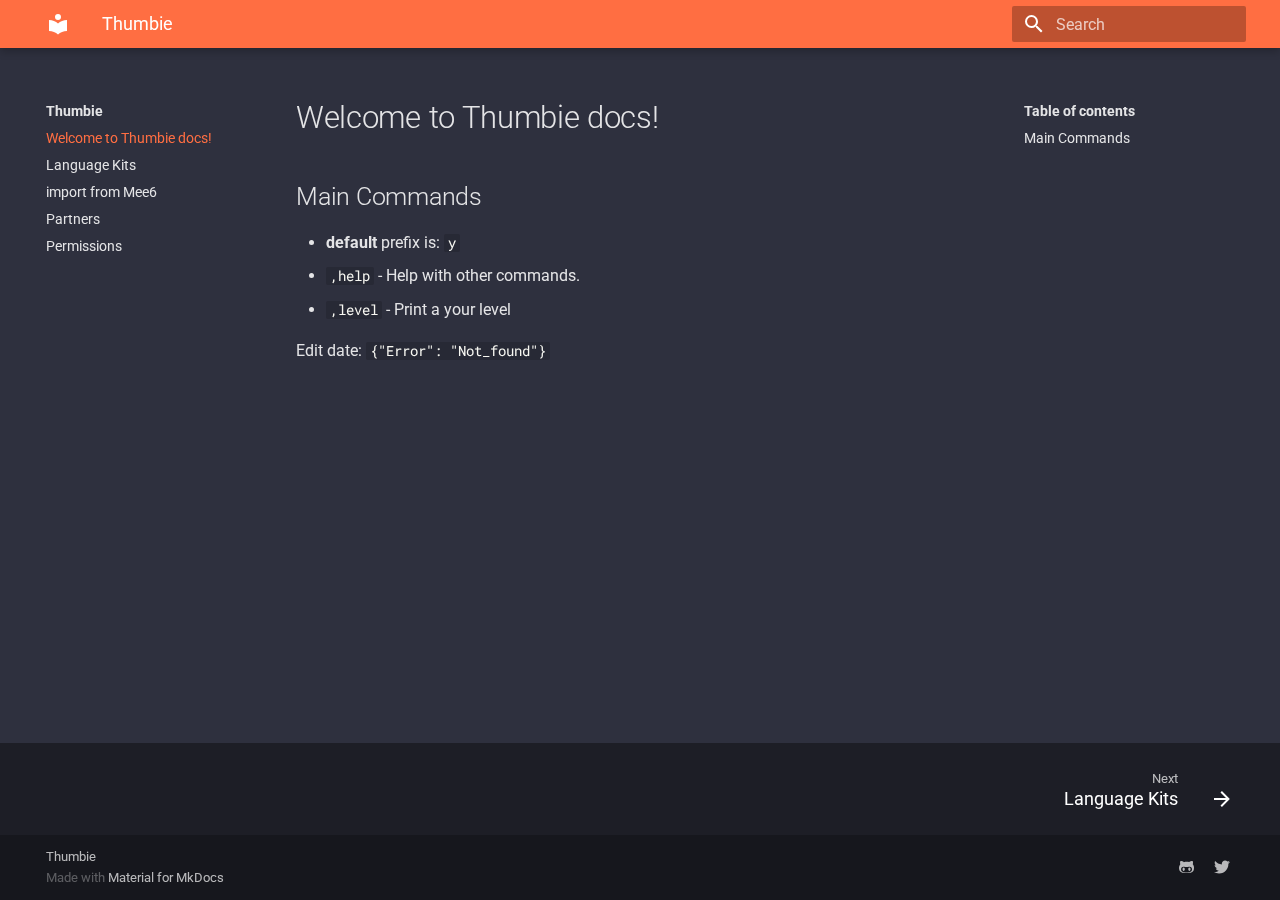
<file: index.html>
<!doctype html>
<html lang="en" class="no-js">
  <head>
    
      <meta charset="utf-8">
      <meta name="viewport" content="width=device-width,initial-scale=1">
      
      
      
      <link rel="shortcut icon" href="assets/images/favicon.png">
      <meta name="generator" content="mkdocs-1.1.2, mkdocs-material-5.4.0">
    
    
      
        <title>Thumbie</title>
      
    
    
      <link rel="stylesheet" href="assets/stylesheets/main.fe0cca5b.min.css">
      
        <link rel="stylesheet" href="assets/stylesheets/palette.a46bcfb3.min.css">
      
      
        
        
        <meta name="theme-color" content="#ff7043">
      
    
    
    
      
        <link href="https://fonts.gstatic.com" rel="preconnect" crossorigin>
        <link rel="stylesheet" href="https://fonts.googleapis.com/css?family=Roboto:300,400,400i,700%7CRoboto+Mono&display=fallback">
        <style>body,input{font-family:"Roboto",-apple-system,BlinkMacSystemFont,Helvetica,Arial,sans-serif}code,kbd,pre{font-family:"Roboto Mono",SFMono-Regular,Consolas,Menlo,monospace}</style>
      
    
    
    
    
      
    
    
  </head>
  
  
    
    
    
    <body dir="ltr" data-md-color-scheme="slate" data-md-color-primary="deep-orange" data-md-color-accent="deep-orange">
  
    
    <input class="md-toggle" data-md-toggle="drawer" type="checkbox" id="__drawer" autocomplete="off">
    <input class="md-toggle" data-md-toggle="search" type="checkbox" id="__search" autocomplete="off">
    <label class="md-overlay" for="__drawer"></label>
    <div data-md-component="skip">
      
        
        <a href="#welcome-to-thumbie-docs" class="md-skip">
          Skip to content
        </a>
      
    </div>
    <div data-md-component="announce">
      
    </div>
    
      <header class="md-header" data-md-component="header">
  <nav class="md-header-nav md-grid" aria-label="Header">
    <a href="." title="Thumbie" class="md-header-nav__button md-logo" aria-label="Thumbie">
      
  
  <svg xmlns="http://www.w3.org/2000/svg" viewBox="0 0 24 24"><path d="M12 8a3 3 0 003-3 3 3 0 00-3-3 3 3 0 00-3 3 3 3 0 003 3m0 3.54C9.64 9.35 6.5 8 3 8v11c3.5 0 6.64 1.35 9 3.54 2.36-2.19 5.5-3.54 9-3.54V8c-3.5 0-6.64 1.35-9 3.54z"/></svg>

    </a>
    <label class="md-header-nav__button md-icon" for="__drawer">
      <svg xmlns="http://www.w3.org/2000/svg" viewBox="0 0 24 24"><path d="M3 6h18v2H3V6m0 5h18v2H3v-2m0 5h18v2H3v-2z"/></svg>
    </label>
    <div class="md-header-nav__title" data-md-component="header-title">
      
        <div class="md-header-nav__ellipsis">
          <span class="md-header-nav__topic md-ellipsis">
            Thumbie
          </span>
          <span class="md-header-nav__topic md-ellipsis">
            
              Welcome to Thumbie docs!
            
          </span>
        </div>
      
    </div>
    
      <label class="md-header-nav__button md-icon" for="__search">
        <svg xmlns="http://www.w3.org/2000/svg" viewBox="0 0 24 24"><path d="M9.5 3A6.5 6.5 0 0116 9.5c0 1.61-.59 3.09-1.56 4.23l.27.27h.79l5 5-1.5 1.5-5-5v-.79l-.27-.27A6.516 6.516 0 019.5 16 6.5 6.5 0 013 9.5 6.5 6.5 0 019.5 3m0 2C7 5 5 7 5 9.5S7 14 9.5 14 14 12 14 9.5 12 5 9.5 5z"/></svg>
      </label>
      
<div class="md-search" data-md-component="search" role="dialog">
  <label class="md-search__overlay" for="__search"></label>
  <div class="md-search__inner" role="search">
    <form class="md-search__form" name="search">
      <input type="text" class="md-search__input" name="query" aria-label="Search" placeholder="Search" autocapitalize="off" autocorrect="off" autocomplete="off" spellcheck="false" data-md-component="search-query" data-md-state="active">
      <label class="md-search__icon md-icon" for="__search">
        <svg xmlns="http://www.w3.org/2000/svg" viewBox="0 0 24 24"><path d="M9.5 3A6.5 6.5 0 0116 9.5c0 1.61-.59 3.09-1.56 4.23l.27.27h.79l5 5-1.5 1.5-5-5v-.79l-.27-.27A6.516 6.516 0 019.5 16 6.5 6.5 0 013 9.5 6.5 6.5 0 019.5 3m0 2C7 5 5 7 5 9.5S7 14 9.5 14 14 12 14 9.5 12 5 9.5 5z"/></svg>
        <svg xmlns="http://www.w3.org/2000/svg" viewBox="0 0 24 24"><path d="M20 11v2H8l5.5 5.5-1.42 1.42L4.16 12l7.92-7.92L13.5 5.5 8 11h12z"/></svg>
      </label>
      <button type="reset" class="md-search__icon md-icon" aria-label="Clear" data-md-component="search-reset" tabindex="-1">
        <svg xmlns="http://www.w3.org/2000/svg" viewBox="0 0 24 24"><path d="M19 6.41L17.59 5 12 10.59 6.41 5 5 6.41 10.59 12 5 17.59 6.41 19 12 13.41 17.59 19 19 17.59 13.41 12 19 6.41z"/></svg>
      </button>
    </form>
    <div class="md-search__output">
      <div class="md-search__scrollwrap" data-md-scrollfix>
        <div class="md-search-result" data-md-component="search-result">
          <div class="md-search-result__meta">
            Initializing search
          </div>
          <ol class="md-search-result__list"></ol>
        </div>
      </div>
    </div>
  </div>
</div>
    
    
  </nav>
</header>
    
    <div class="md-container" data-md-component="container">
      
        
      
      
        
      
      <main class="md-main" data-md-component="main">
        <div class="md-main__inner md-grid">
          
            
              <div class="md-sidebar md-sidebar--primary" data-md-component="navigation">
                <div class="md-sidebar__scrollwrap">
                  <div class="md-sidebar__inner">
                    <nav class="md-nav md-nav--primary" aria-label="Navigation" data-md-level="0">
  <label class="md-nav__title" for="__drawer">
    <a href="." title="Thumbie" class="md-nav__button md-logo" aria-label="Thumbie">
      
  
  <svg xmlns="http://www.w3.org/2000/svg" viewBox="0 0 24 24"><path d="M12 8a3 3 0 003-3 3 3 0 00-3-3 3 3 0 00-3 3 3 3 0 003 3m0 3.54C9.64 9.35 6.5 8 3 8v11c3.5 0 6.64 1.35 9 3.54 2.36-2.19 5.5-3.54 9-3.54V8c-3.5 0-6.64 1.35-9 3.54z"/></svg>

    </a>
    Thumbie
  </label>
  
  <ul class="md-nav__list" data-md-scrollfix>
    
      
      
      

  


  <li class="md-nav__item md-nav__item--active">
    
    <input class="md-nav__toggle md-toggle" data-md-toggle="toc" type="checkbox" id="__toc">
    
      
    
    
      <label class="md-nav__link md-nav__link--active" for="__toc">
        Welcome to Thumbie docs!
        <span class="md-nav__icon md-icon">
          <svg xmlns="http://www.w3.org/2000/svg" viewBox="0 0 24 24"><path d="M3 9h14V7H3v2m0 4h14v-2H3v2m0 4h14v-2H3v2m16 0h2v-2h-2v2m0-10v2h2V7h-2m0 6h2v-2h-2v2z"/></svg>
        </span>
      </label>
    
    <a href="." title="Welcome to Thumbie docs!" class="md-nav__link md-nav__link--active">
      Welcome to Thumbie docs!
    </a>
    
      
<nav class="md-nav md-nav--secondary" aria-label="Table of contents">
  
  
    
  
  
    <label class="md-nav__title" for="__toc">
      <span class="md-nav__icon md-icon">
        <svg xmlns="http://www.w3.org/2000/svg" viewBox="0 0 24 24"><path d="M20 11v2H8l5.5 5.5-1.42 1.42L4.16 12l7.92-7.92L13.5 5.5 8 11h12z"/></svg>
      </span>
      Table of contents
    </label>
    <ul class="md-nav__list" data-md-scrollfix>
      
        <li class="md-nav__item">
  <a href="#main-commands" class="md-nav__link">
    Main Commands
  </a>
  
</li>
      
    </ul>
  
</nav>
    
  </li>

    
      
      
      


  <li class="md-nav__item">
    <a href="kits/" title="Language Kits" class="md-nav__link">
      Language Kits
    </a>
  </li>

    
      
      
      


  <li class="md-nav__item">
    <a href="mee6/" title="import from Mee6" class="md-nav__link">
      import from Mee6
    </a>
  </li>

    
      
      
      


  <li class="md-nav__item">
    <a href="partners/" title="Partners" class="md-nav__link">
      Partners
    </a>
  </li>

    
      
      
      


  <li class="md-nav__item">
    <a href="permissions/" title="Permissions" class="md-nav__link">
      Permissions
    </a>
  </li>

    
  </ul>
</nav>
                  </div>
                </div>
              </div>
            
            
              <div class="md-sidebar md-sidebar--secondary" data-md-component="toc">
                <div class="md-sidebar__scrollwrap">
                  <div class="md-sidebar__inner">
                    
<nav class="md-nav md-nav--secondary" aria-label="Table of contents">
  
  
    
  
  
    <label class="md-nav__title" for="__toc">
      <span class="md-nav__icon md-icon">
        <svg xmlns="http://www.w3.org/2000/svg" viewBox="0 0 24 24"><path d="M20 11v2H8l5.5 5.5-1.42 1.42L4.16 12l7.92-7.92L13.5 5.5 8 11h12z"/></svg>
      </span>
      Table of contents
    </label>
    <ul class="md-nav__list" data-md-scrollfix>
      
        <li class="md-nav__item">
  <a href="#main-commands" class="md-nav__link">
    Main Commands
  </a>
  
</li>
      
    </ul>
  
</nav>
                  </div>
                </div>
              </div>
            
          
          <div class="md-content">
            <article class="md-content__inner md-typeset">
              
                
                
                  
                
                
                <h1 id="welcome-to-thumbie-docs">Welcome to Thumbie docs!</h1>
<h2 id="main-commands">Main Commands</h2>
<ul>
<li>
<p><strong>default</strong> prefix is: <code>y</code></p>
</li>
<li>
<p><code>,help</code> - Help with other commands.</p>
</li>
<li><code>,level</code> - Print a your level</li>
</ul>
<p>Edit date: <code>{"Error": "Not_found"}</code></p>
                
              
              
                


              
            </article>
          </div>
        </div>
      </main>
      
        
<footer class="md-footer">
  
    <div class="md-footer-nav">
      <nav class="md-footer-nav__inner md-grid" aria-label="Footer">
        
        
          <a href="kits/" title="Language Kits" class="md-footer-nav__link md-footer-nav__link--next" rel="next">
            <div class="md-footer-nav__title">
              <div class="md-ellipsis">
                <span class="md-footer-nav__direction">
                  Next
                </span>
                Language Kits
              </div>
            </div>
            <div class="md-footer-nav__button md-icon">
              <svg xmlns="http://www.w3.org/2000/svg" viewBox="0 0 24 24"><path d="M4 11v2h12l-5.5 5.5 1.42 1.42L19.84 12l-7.92-7.92L10.5 5.5 16 11H4z"/></svg>
            </div>
          </a>
        
      </nav>
    </div>
  
  <div class="md-footer-meta md-typeset">
    <div class="md-footer-meta__inner md-grid">
      <div class="md-footer-copyright">
        
          <div class="md-footer-copyright__highlight">
            Thumbie
          </div>
        
        Made with
        <a href="https://squidfunk.github.io/mkdocs-material/" target="_blank" rel="noopener">
          Material for MkDocs
        </a>
      </div>
      
  <div class="md-footer-social">
    
      
      
        
        
      
      <a href="https://github.com/Thumbie" target="_blank" rel="noopener" title="github.com" class="md-footer-social__link">
        <svg xmlns="http://www.w3.org/2000/svg" viewBox="0 0 480 512"><path d="M186.1 328.7c0 20.9-10.9 55.1-36.7 55.1s-36.7-34.2-36.7-55.1 10.9-55.1 36.7-55.1 36.7 34.2 36.7 55.1zM480 278.2c0 31.9-3.2 65.7-17.5 95-37.9 76.6-142.1 74.8-216.7 74.8-75.8 0-186.2 2.7-225.6-74.8-14.6-29-20.2-63.1-20.2-95 0-41.9 13.9-81.5 41.5-113.6-5.2-15.8-7.7-32.4-7.7-48.8 0-21.5 4.9-32.3 14.6-51.8 45.3 0 74.3 9 108.8 36 29-6.9 58.8-10 88.7-10 27 0 54.2 2.9 80.4 9.2 34-26.7 63-35.2 107.8-35.2 9.8 19.5 14.6 30.3 14.6 51.8 0 16.4-2.6 32.7-7.7 48.2 27.5 32.4 39 72.3 39 114.2zm-64.3 50.5c0-43.9-26.7-82.6-73.5-82.6-18.9 0-37 3.4-56 6-14.9 2.3-29.8 3.2-45.1 3.2-15.2 0-30.1-.9-45.1-3.2-18.7-2.6-37-6-56-6-46.8 0-73.5 38.7-73.5 82.6 0 87.8 80.4 101.3 150.4 101.3h48.2c70.3 0 150.6-13.4 150.6-101.3zm-82.6-55.1c-25.8 0-36.7 34.2-36.7 55.1s10.9 55.1 36.7 55.1 36.7-34.2 36.7-55.1-10.9-55.1-36.7-55.1z"/></svg>
      </a>
    
      
      
        
        
      
      <a href="https://twitter.com/GGGEDR" target="_blank" rel="noopener" title="twitter.com" class="md-footer-social__link">
        <svg xmlns="http://www.w3.org/2000/svg" viewBox="0 0 512 512"><path d="M459.37 151.716c.325 4.548.325 9.097.325 13.645 0 138.72-105.583 298.558-298.558 298.558-59.452 0-114.68-17.219-161.137-47.106 8.447.974 16.568 1.299 25.34 1.299 49.055 0 94.213-16.568 130.274-44.832-46.132-.975-84.792-31.188-98.112-72.772 6.498.974 12.995 1.624 19.818 1.624 9.421 0 18.843-1.3 27.614-3.573-48.081-9.747-84.143-51.98-84.143-102.985v-1.299c13.969 7.797 30.214 12.67 47.431 13.319-28.264-18.843-46.781-51.005-46.781-87.391 0-19.492 5.197-37.36 14.294-52.954 51.655 63.675 129.3 105.258 216.365 109.807-1.624-7.797-2.599-15.918-2.599-24.04 0-57.828 46.782-104.934 104.934-104.934 30.213 0 57.502 12.67 76.67 33.137 23.715-4.548 46.456-13.32 66.599-25.34-7.798 24.366-24.366 44.833-46.132 57.827 21.117-2.273 41.584-8.122 60.426-16.243-14.292 20.791-32.161 39.308-52.628 54.253z"/></svg>
      </a>
    
  </div>

    </div>
  </div>
</footer>
      
    </div>
    
      <script src="assets/javascripts/vendor.d710d30a.min.js"></script>
      <script src="assets/javascripts/bundle.b39636ac.min.js"></script><script id="__lang" type="application/json">{"clipboard.copy": "Copy to clipboard", "clipboard.copied": "Copied to clipboard", "search.config.lang": "en", "search.config.pipeline": "trimmer, stopWordFilter", "search.config.separator": "[\\s\\-]+", "search.result.placeholder": "Type to start searching", "search.result.none": "No matching documents", "search.result.one": "1 matching document", "search.result.other": "# matching documents"}</script>
      
      <script>
        app = initialize({
          base: ".",
          features: [],
          search: Object.assign({
            worker: "assets/javascripts/worker/search.a68abb33.min.js"
          }, typeof search !== "undefined" && search)
        })
      </script>
      
    
  </body>
</html>
</file>
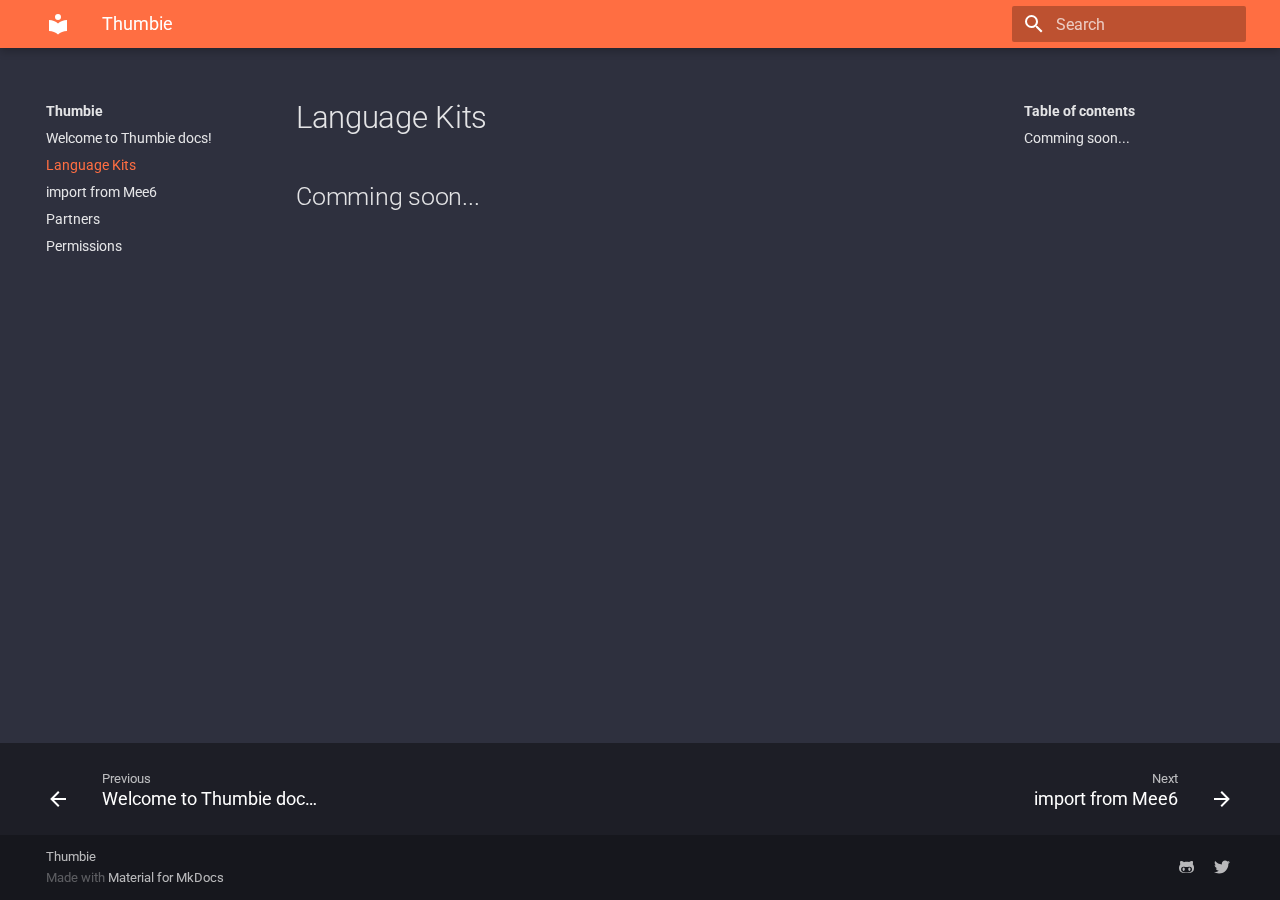
<file: kits/index.html>
<!doctype html>
<html lang="en" class="no-js">
  <head>
    
      <meta charset="utf-8">
      <meta name="viewport" content="width=device-width,initial-scale=1">
      
      
      
      <link rel="shortcut icon" href="../assets/images/favicon.png">
      <meta name="generator" content="mkdocs-1.1.2, mkdocs-material-5.4.0">
    
    
      
        <title>Language Kits - Thumbie</title>
      
    
    
      <link rel="stylesheet" href="../assets/stylesheets/main.fe0cca5b.min.css">
      
        <link rel="stylesheet" href="../assets/stylesheets/palette.a46bcfb3.min.css">
      
      
        
        
        <meta name="theme-color" content="#ff7043">
      
    
    
    
      
        <link href="https://fonts.gstatic.com" rel="preconnect" crossorigin>
        <link rel="stylesheet" href="https://fonts.googleapis.com/css?family=Roboto:300,400,400i,700%7CRoboto+Mono&display=fallback">
        <style>body,input{font-family:"Roboto",-apple-system,BlinkMacSystemFont,Helvetica,Arial,sans-serif}code,kbd,pre{font-family:"Roboto Mono",SFMono-Regular,Consolas,Menlo,monospace}</style>
      
    
    
    
    
      
    
    
  </head>
  
  
    
    
    
    <body dir="ltr" data-md-color-scheme="slate" data-md-color-primary="deep-orange" data-md-color-accent="deep-orange">
  
    
    <input class="md-toggle" data-md-toggle="drawer" type="checkbox" id="__drawer" autocomplete="off">
    <input class="md-toggle" data-md-toggle="search" type="checkbox" id="__search" autocomplete="off">
    <label class="md-overlay" for="__drawer"></label>
    <div data-md-component="skip">
      
        
        <a href="#language-kits" class="md-skip">
          Skip to content
        </a>
      
    </div>
    <div data-md-component="announce">
      
    </div>
    
      <header class="md-header" data-md-component="header">
  <nav class="md-header-nav md-grid" aria-label="Header">
    <a href=".." title="Thumbie" class="md-header-nav__button md-logo" aria-label="Thumbie">
      
  
  <svg xmlns="http://www.w3.org/2000/svg" viewBox="0 0 24 24"><path d="M12 8a3 3 0 003-3 3 3 0 00-3-3 3 3 0 00-3 3 3 3 0 003 3m0 3.54C9.64 9.35 6.5 8 3 8v11c3.5 0 6.64 1.35 9 3.54 2.36-2.19 5.5-3.54 9-3.54V8c-3.5 0-6.64 1.35-9 3.54z"/></svg>

    </a>
    <label class="md-header-nav__button md-icon" for="__drawer">
      <svg xmlns="http://www.w3.org/2000/svg" viewBox="0 0 24 24"><path d="M3 6h18v2H3V6m0 5h18v2H3v-2m0 5h18v2H3v-2z"/></svg>
    </label>
    <div class="md-header-nav__title" data-md-component="header-title">
      
        <div class="md-header-nav__ellipsis">
          <span class="md-header-nav__topic md-ellipsis">
            Thumbie
          </span>
          <span class="md-header-nav__topic md-ellipsis">
            
              Language Kits
            
          </span>
        </div>
      
    </div>
    
      <label class="md-header-nav__button md-icon" for="__search">
        <svg xmlns="http://www.w3.org/2000/svg" viewBox="0 0 24 24"><path d="M9.5 3A6.5 6.5 0 0116 9.5c0 1.61-.59 3.09-1.56 4.23l.27.27h.79l5 5-1.5 1.5-5-5v-.79l-.27-.27A6.516 6.516 0 019.5 16 6.5 6.5 0 013 9.5 6.5 6.5 0 019.5 3m0 2C7 5 5 7 5 9.5S7 14 9.5 14 14 12 14 9.5 12 5 9.5 5z"/></svg>
      </label>
      
<div class="md-search" data-md-component="search" role="dialog">
  <label class="md-search__overlay" for="__search"></label>
  <div class="md-search__inner" role="search">
    <form class="md-search__form" name="search">
      <input type="text" class="md-search__input" name="query" aria-label="Search" placeholder="Search" autocapitalize="off" autocorrect="off" autocomplete="off" spellcheck="false" data-md-component="search-query" data-md-state="active">
      <label class="md-search__icon md-icon" for="__search">
        <svg xmlns="http://www.w3.org/2000/svg" viewBox="0 0 24 24"><path d="M9.5 3A6.5 6.5 0 0116 9.5c0 1.61-.59 3.09-1.56 4.23l.27.27h.79l5 5-1.5 1.5-5-5v-.79l-.27-.27A6.516 6.516 0 019.5 16 6.5 6.5 0 013 9.5 6.5 6.5 0 019.5 3m0 2C7 5 5 7 5 9.5S7 14 9.5 14 14 12 14 9.5 12 5 9.5 5z"/></svg>
        <svg xmlns="http://www.w3.org/2000/svg" viewBox="0 0 24 24"><path d="M20 11v2H8l5.5 5.5-1.42 1.42L4.16 12l7.92-7.92L13.5 5.5 8 11h12z"/></svg>
      </label>
      <button type="reset" class="md-search__icon md-icon" aria-label="Clear" data-md-component="search-reset" tabindex="-1">
        <svg xmlns="http://www.w3.org/2000/svg" viewBox="0 0 24 24"><path d="M19 6.41L17.59 5 12 10.59 6.41 5 5 6.41 10.59 12 5 17.59 6.41 19 12 13.41 17.59 19 19 17.59 13.41 12 19 6.41z"/></svg>
      </button>
    </form>
    <div class="md-search__output">
      <div class="md-search__scrollwrap" data-md-scrollfix>
        <div class="md-search-result" data-md-component="search-result">
          <div class="md-search-result__meta">
            Initializing search
          </div>
          <ol class="md-search-result__list"></ol>
        </div>
      </div>
    </div>
  </div>
</div>
    
    
  </nav>
</header>
    
    <div class="md-container" data-md-component="container">
      
        
      
      
        
      
      <main class="md-main" data-md-component="main">
        <div class="md-main__inner md-grid">
          
            
              <div class="md-sidebar md-sidebar--primary" data-md-component="navigation">
                <div class="md-sidebar__scrollwrap">
                  <div class="md-sidebar__inner">
                    <nav class="md-nav md-nav--primary" aria-label="Navigation" data-md-level="0">
  <label class="md-nav__title" for="__drawer">
    <a href=".." title="Thumbie" class="md-nav__button md-logo" aria-label="Thumbie">
      
  
  <svg xmlns="http://www.w3.org/2000/svg" viewBox="0 0 24 24"><path d="M12 8a3 3 0 003-3 3 3 0 00-3-3 3 3 0 00-3 3 3 3 0 003 3m0 3.54C9.64 9.35 6.5 8 3 8v11c3.5 0 6.64 1.35 9 3.54 2.36-2.19 5.5-3.54 9-3.54V8c-3.5 0-6.64 1.35-9 3.54z"/></svg>

    </a>
    Thumbie
  </label>
  
  <ul class="md-nav__list" data-md-scrollfix>
    
      
      
      


  <li class="md-nav__item">
    <a href=".." title="Welcome to Thumbie docs!" class="md-nav__link">
      Welcome to Thumbie docs!
    </a>
  </li>

    
      
      
      

  


  <li class="md-nav__item md-nav__item--active">
    
    <input class="md-nav__toggle md-toggle" data-md-toggle="toc" type="checkbox" id="__toc">
    
      
    
    
      <label class="md-nav__link md-nav__link--active" for="__toc">
        Language Kits
        <span class="md-nav__icon md-icon">
          <svg xmlns="http://www.w3.org/2000/svg" viewBox="0 0 24 24"><path d="M3 9h14V7H3v2m0 4h14v-2H3v2m0 4h14v-2H3v2m16 0h2v-2h-2v2m0-10v2h2V7h-2m0 6h2v-2h-2v2z"/></svg>
        </span>
      </label>
    
    <a href="./" title="Language Kits" class="md-nav__link md-nav__link--active">
      Language Kits
    </a>
    
      
<nav class="md-nav md-nav--secondary" aria-label="Table of contents">
  
  
    
  
  
    <label class="md-nav__title" for="__toc">
      <span class="md-nav__icon md-icon">
        <svg xmlns="http://www.w3.org/2000/svg" viewBox="0 0 24 24"><path d="M20 11v2H8l5.5 5.5-1.42 1.42L4.16 12l7.92-7.92L13.5 5.5 8 11h12z"/></svg>
      </span>
      Table of contents
    </label>
    <ul class="md-nav__list" data-md-scrollfix>
      
        <li class="md-nav__item">
  <a href="#comming-soon" class="md-nav__link">
    Comming soon...
  </a>
  
</li>
      
    </ul>
  
</nav>
    
  </li>

    
      
      
      


  <li class="md-nav__item">
    <a href="../mee6/" title="import from Mee6" class="md-nav__link">
      import from Mee6
    </a>
  </li>

    
      
      
      


  <li class="md-nav__item">
    <a href="../partners/" title="Partners" class="md-nav__link">
      Partners
    </a>
  </li>

    
      
      
      


  <li class="md-nav__item">
    <a href="../permissions/" title="Permissions" class="md-nav__link">
      Permissions
    </a>
  </li>

    
  </ul>
</nav>
                  </div>
                </div>
              </div>
            
            
              <div class="md-sidebar md-sidebar--secondary" data-md-component="toc">
                <div class="md-sidebar__scrollwrap">
                  <div class="md-sidebar__inner">
                    
<nav class="md-nav md-nav--secondary" aria-label="Table of contents">
  
  
    
  
  
    <label class="md-nav__title" for="__toc">
      <span class="md-nav__icon md-icon">
        <svg xmlns="http://www.w3.org/2000/svg" viewBox="0 0 24 24"><path d="M20 11v2H8l5.5 5.5-1.42 1.42L4.16 12l7.92-7.92L13.5 5.5 8 11h12z"/></svg>
      </span>
      Table of contents
    </label>
    <ul class="md-nav__list" data-md-scrollfix>
      
        <li class="md-nav__item">
  <a href="#comming-soon" class="md-nav__link">
    Comming soon...
  </a>
  
</li>
      
    </ul>
  
</nav>
                  </div>
                </div>
              </div>
            
          
          <div class="md-content">
            <article class="md-content__inner md-typeset">
              
                
                
                  
                
                
                <h1 id="language-kits">Language Kits</h1>
<h2 id="comming-soon">Comming soon...</h2>
                
              
              
                


              
            </article>
          </div>
        </div>
      </main>
      
        
<footer class="md-footer">
  
    <div class="md-footer-nav">
      <nav class="md-footer-nav__inner md-grid" aria-label="Footer">
        
          <a href=".." title="Welcome to Thumbie docs!" class="md-footer-nav__link md-footer-nav__link--prev" rel="prev">
            <div class="md-footer-nav__button md-icon">
              <svg xmlns="http://www.w3.org/2000/svg" viewBox="0 0 24 24"><path d="M20 11v2H8l5.5 5.5-1.42 1.42L4.16 12l7.92-7.92L13.5 5.5 8 11h12z"/></svg>
            </div>
            <div class="md-footer-nav__title">
              <div class="md-ellipsis">
                <span class="md-footer-nav__direction">
                  Previous
                </span>
                Welcome to Thumbie docs!
              </div>
            </div>
          </a>
        
        
          <a href="../mee6/" title="import from Mee6" class="md-footer-nav__link md-footer-nav__link--next" rel="next">
            <div class="md-footer-nav__title">
              <div class="md-ellipsis">
                <span class="md-footer-nav__direction">
                  Next
                </span>
                import from Mee6
              </div>
            </div>
            <div class="md-footer-nav__button md-icon">
              <svg xmlns="http://www.w3.org/2000/svg" viewBox="0 0 24 24"><path d="M4 11v2h12l-5.5 5.5 1.42 1.42L19.84 12l-7.92-7.92L10.5 5.5 16 11H4z"/></svg>
            </div>
          </a>
        
      </nav>
    </div>
  
  <div class="md-footer-meta md-typeset">
    <div class="md-footer-meta__inner md-grid">
      <div class="md-footer-copyright">
        
          <div class="md-footer-copyright__highlight">
            Thumbie
          </div>
        
        Made with
        <a href="https://squidfunk.github.io/mkdocs-material/" target="_blank" rel="noopener">
          Material for MkDocs
        </a>
      </div>
      
  <div class="md-footer-social">
    
      
      
        
        
      
      <a href="https://github.com/Thumbie" target="_blank" rel="noopener" title="github.com" class="md-footer-social__link">
        <svg xmlns="http://www.w3.org/2000/svg" viewBox="0 0 480 512"><path d="M186.1 328.7c0 20.9-10.9 55.1-36.7 55.1s-36.7-34.2-36.7-55.1 10.9-55.1 36.7-55.1 36.7 34.2 36.7 55.1zM480 278.2c0 31.9-3.2 65.7-17.5 95-37.9 76.6-142.1 74.8-216.7 74.8-75.8 0-186.2 2.7-225.6-74.8-14.6-29-20.2-63.1-20.2-95 0-41.9 13.9-81.5 41.5-113.6-5.2-15.8-7.7-32.4-7.7-48.8 0-21.5 4.9-32.3 14.6-51.8 45.3 0 74.3 9 108.8 36 29-6.9 58.8-10 88.7-10 27 0 54.2 2.9 80.4 9.2 34-26.7 63-35.2 107.8-35.2 9.8 19.5 14.6 30.3 14.6 51.8 0 16.4-2.6 32.7-7.7 48.2 27.5 32.4 39 72.3 39 114.2zm-64.3 50.5c0-43.9-26.7-82.6-73.5-82.6-18.9 0-37 3.4-56 6-14.9 2.3-29.8 3.2-45.1 3.2-15.2 0-30.1-.9-45.1-3.2-18.7-2.6-37-6-56-6-46.8 0-73.5 38.7-73.5 82.6 0 87.8 80.4 101.3 150.4 101.3h48.2c70.3 0 150.6-13.4 150.6-101.3zm-82.6-55.1c-25.8 0-36.7 34.2-36.7 55.1s10.9 55.1 36.7 55.1 36.7-34.2 36.7-55.1-10.9-55.1-36.7-55.1z"/></svg>
      </a>
    
      
      
        
        
      
      <a href="https://twitter.com/GGGEDR" target="_blank" rel="noopener" title="twitter.com" class="md-footer-social__link">
        <svg xmlns="http://www.w3.org/2000/svg" viewBox="0 0 512 512"><path d="M459.37 151.716c.325 4.548.325 9.097.325 13.645 0 138.72-105.583 298.558-298.558 298.558-59.452 0-114.68-17.219-161.137-47.106 8.447.974 16.568 1.299 25.34 1.299 49.055 0 94.213-16.568 130.274-44.832-46.132-.975-84.792-31.188-98.112-72.772 6.498.974 12.995 1.624 19.818 1.624 9.421 0 18.843-1.3 27.614-3.573-48.081-9.747-84.143-51.98-84.143-102.985v-1.299c13.969 7.797 30.214 12.67 47.431 13.319-28.264-18.843-46.781-51.005-46.781-87.391 0-19.492 5.197-37.36 14.294-52.954 51.655 63.675 129.3 105.258 216.365 109.807-1.624-7.797-2.599-15.918-2.599-24.04 0-57.828 46.782-104.934 104.934-104.934 30.213 0 57.502 12.67 76.67 33.137 23.715-4.548 46.456-13.32 66.599-25.34-7.798 24.366-24.366 44.833-46.132 57.827 21.117-2.273 41.584-8.122 60.426-16.243-14.292 20.791-32.161 39.308-52.628 54.253z"/></svg>
      </a>
    
  </div>

    </div>
  </div>
</footer>
      
    </div>
    
      <script src="../assets/javascripts/vendor.d710d30a.min.js"></script>
      <script src="../assets/javascripts/bundle.b39636ac.min.js"></script><script id="__lang" type="application/json">{"clipboard.copy": "Copy to clipboard", "clipboard.copied": "Copied to clipboard", "search.config.lang": "en", "search.config.pipeline": "trimmer, stopWordFilter", "search.config.separator": "[\\s\\-]+", "search.result.placeholder": "Type to start searching", "search.result.none": "No matching documents", "search.result.one": "1 matching document", "search.result.other": "# matching documents"}</script>
      
      <script>
        app = initialize({
          base: "..",
          features: [],
          search: Object.assign({
            worker: "../assets/javascripts/worker/search.a68abb33.min.js"
          }, typeof search !== "undefined" && search)
        })
      </script>
      
    
  </body>
</html>
</file>
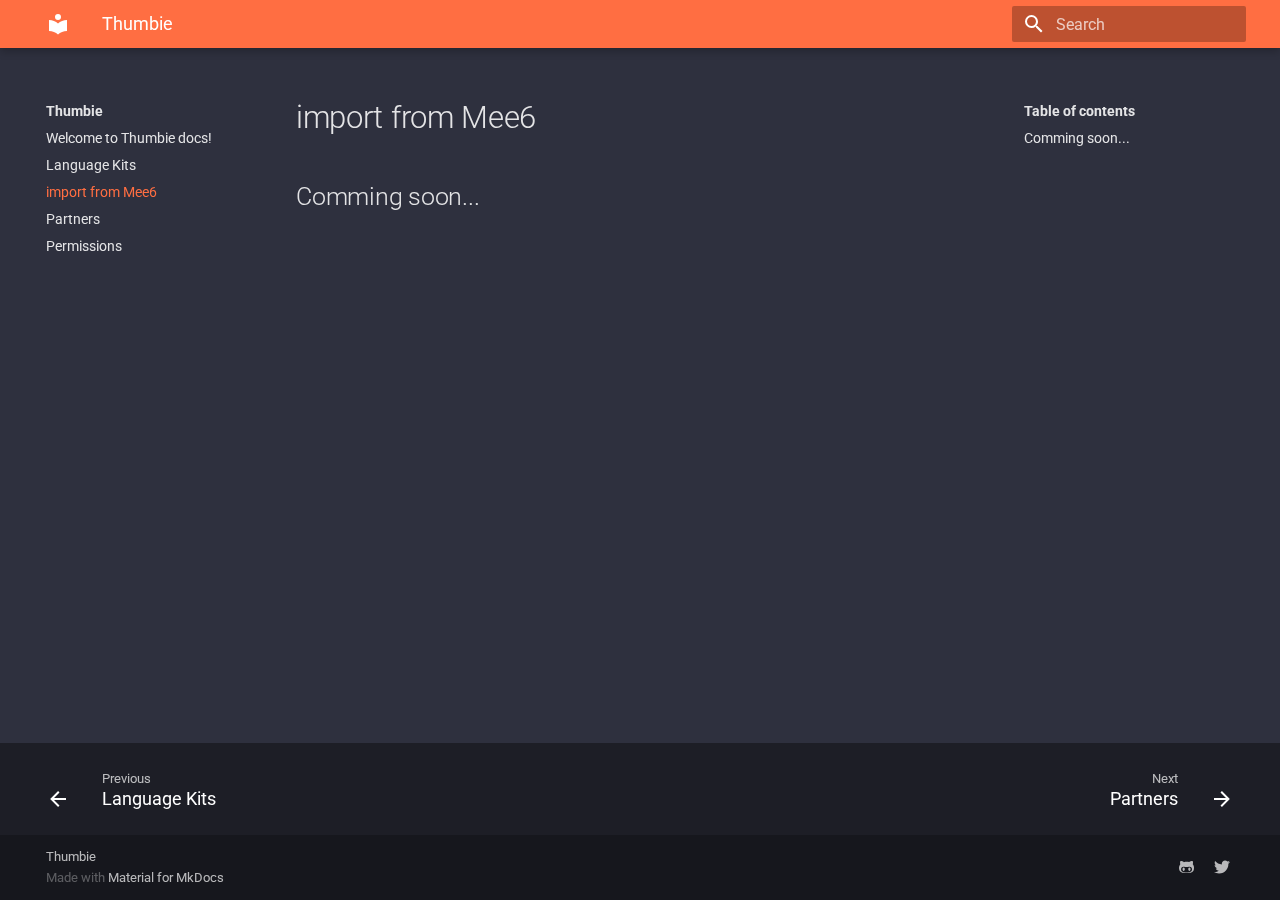
<file: mee6/index.html>
<!doctype html>
<html lang="en" class="no-js">
  <head>
    
      <meta charset="utf-8">
      <meta name="viewport" content="width=device-width,initial-scale=1">
      
      
      
      <link rel="shortcut icon" href="../assets/images/favicon.png">
      <meta name="generator" content="mkdocs-1.1.2, mkdocs-material-5.4.0">
    
    
      
        <title>import from Mee6 - Thumbie</title>
      
    
    
      <link rel="stylesheet" href="../assets/stylesheets/main.fe0cca5b.min.css">
      
        <link rel="stylesheet" href="../assets/stylesheets/palette.a46bcfb3.min.css">
      
      
        
        
        <meta name="theme-color" content="#ff7043">
      
    
    
    
      
        <link href="https://fonts.gstatic.com" rel="preconnect" crossorigin>
        <link rel="stylesheet" href="https://fonts.googleapis.com/css?family=Roboto:300,400,400i,700%7CRoboto+Mono&display=fallback">
        <style>body,input{font-family:"Roboto",-apple-system,BlinkMacSystemFont,Helvetica,Arial,sans-serif}code,kbd,pre{font-family:"Roboto Mono",SFMono-Regular,Consolas,Menlo,monospace}</style>
      
    
    
    
    
      
    
    
  </head>
  
  
    
    
    
    <body dir="ltr" data-md-color-scheme="slate" data-md-color-primary="deep-orange" data-md-color-accent="deep-orange">
  
    
    <input class="md-toggle" data-md-toggle="drawer" type="checkbox" id="__drawer" autocomplete="off">
    <input class="md-toggle" data-md-toggle="search" type="checkbox" id="__search" autocomplete="off">
    <label class="md-overlay" for="__drawer"></label>
    <div data-md-component="skip">
      
        
        <a href="#import-from-mee6" class="md-skip">
          Skip to content
        </a>
      
    </div>
    <div data-md-component="announce">
      
    </div>
    
      <header class="md-header" data-md-component="header">
  <nav class="md-header-nav md-grid" aria-label="Header">
    <a href=".." title="Thumbie" class="md-header-nav__button md-logo" aria-label="Thumbie">
      
  
  <svg xmlns="http://www.w3.org/2000/svg" viewBox="0 0 24 24"><path d="M12 8a3 3 0 003-3 3 3 0 00-3-3 3 3 0 00-3 3 3 3 0 003 3m0 3.54C9.64 9.35 6.5 8 3 8v11c3.5 0 6.64 1.35 9 3.54 2.36-2.19 5.5-3.54 9-3.54V8c-3.5 0-6.64 1.35-9 3.54z"/></svg>

    </a>
    <label class="md-header-nav__button md-icon" for="__drawer">
      <svg xmlns="http://www.w3.org/2000/svg" viewBox="0 0 24 24"><path d="M3 6h18v2H3V6m0 5h18v2H3v-2m0 5h18v2H3v-2z"/></svg>
    </label>
    <div class="md-header-nav__title" data-md-component="header-title">
      
        <div class="md-header-nav__ellipsis">
          <span class="md-header-nav__topic md-ellipsis">
            Thumbie
          </span>
          <span class="md-header-nav__topic md-ellipsis">
            
              import from Mee6
            
          </span>
        </div>
      
    </div>
    
      <label class="md-header-nav__button md-icon" for="__search">
        <svg xmlns="http://www.w3.org/2000/svg" viewBox="0 0 24 24"><path d="M9.5 3A6.5 6.5 0 0116 9.5c0 1.61-.59 3.09-1.56 4.23l.27.27h.79l5 5-1.5 1.5-5-5v-.79l-.27-.27A6.516 6.516 0 019.5 16 6.5 6.5 0 013 9.5 6.5 6.5 0 019.5 3m0 2C7 5 5 7 5 9.5S7 14 9.5 14 14 12 14 9.5 12 5 9.5 5z"/></svg>
      </label>
      
<div class="md-search" data-md-component="search" role="dialog">
  <label class="md-search__overlay" for="__search"></label>
  <div class="md-search__inner" role="search">
    <form class="md-search__form" name="search">
      <input type="text" class="md-search__input" name="query" aria-label="Search" placeholder="Search" autocapitalize="off" autocorrect="off" autocomplete="off" spellcheck="false" data-md-component="search-query" data-md-state="active">
      <label class="md-search__icon md-icon" for="__search">
        <svg xmlns="http://www.w3.org/2000/svg" viewBox="0 0 24 24"><path d="M9.5 3A6.5 6.5 0 0116 9.5c0 1.61-.59 3.09-1.56 4.23l.27.27h.79l5 5-1.5 1.5-5-5v-.79l-.27-.27A6.516 6.516 0 019.5 16 6.5 6.5 0 013 9.5 6.5 6.5 0 019.5 3m0 2C7 5 5 7 5 9.5S7 14 9.5 14 14 12 14 9.5 12 5 9.5 5z"/></svg>
        <svg xmlns="http://www.w3.org/2000/svg" viewBox="0 0 24 24"><path d="M20 11v2H8l5.5 5.5-1.42 1.42L4.16 12l7.92-7.92L13.5 5.5 8 11h12z"/></svg>
      </label>
      <button type="reset" class="md-search__icon md-icon" aria-label="Clear" data-md-component="search-reset" tabindex="-1">
        <svg xmlns="http://www.w3.org/2000/svg" viewBox="0 0 24 24"><path d="M19 6.41L17.59 5 12 10.59 6.41 5 5 6.41 10.59 12 5 17.59 6.41 19 12 13.41 17.59 19 19 17.59 13.41 12 19 6.41z"/></svg>
      </button>
    </form>
    <div class="md-search__output">
      <div class="md-search__scrollwrap" data-md-scrollfix>
        <div class="md-search-result" data-md-component="search-result">
          <div class="md-search-result__meta">
            Initializing search
          </div>
          <ol class="md-search-result__list"></ol>
        </div>
      </div>
    </div>
  </div>
</div>
    
    
  </nav>
</header>
    
    <div class="md-container" data-md-component="container">
      
        
      
      
        
      
      <main class="md-main" data-md-component="main">
        <div class="md-main__inner md-grid">
          
            
              <div class="md-sidebar md-sidebar--primary" data-md-component="navigation">
                <div class="md-sidebar__scrollwrap">
                  <div class="md-sidebar__inner">
                    <nav class="md-nav md-nav--primary" aria-label="Navigation" data-md-level="0">
  <label class="md-nav__title" for="__drawer">
    <a href=".." title="Thumbie" class="md-nav__button md-logo" aria-label="Thumbie">
      
  
  <svg xmlns="http://www.w3.org/2000/svg" viewBox="0 0 24 24"><path d="M12 8a3 3 0 003-3 3 3 0 00-3-3 3 3 0 00-3 3 3 3 0 003 3m0 3.54C9.64 9.35 6.5 8 3 8v11c3.5 0 6.64 1.35 9 3.54 2.36-2.19 5.5-3.54 9-3.54V8c-3.5 0-6.64 1.35-9 3.54z"/></svg>

    </a>
    Thumbie
  </label>
  
  <ul class="md-nav__list" data-md-scrollfix>
    
      
      
      


  <li class="md-nav__item">
    <a href=".." title="Welcome to Thumbie docs!" class="md-nav__link">
      Welcome to Thumbie docs!
    </a>
  </li>

    
      
      
      


  <li class="md-nav__item">
    <a href="../kits/" title="Language Kits" class="md-nav__link">
      Language Kits
    </a>
  </li>

    
      
      
      

  


  <li class="md-nav__item md-nav__item--active">
    
    <input class="md-nav__toggle md-toggle" data-md-toggle="toc" type="checkbox" id="__toc">
    
      
    
    
      <label class="md-nav__link md-nav__link--active" for="__toc">
        import from Mee6
        <span class="md-nav__icon md-icon">
          <svg xmlns="http://www.w3.org/2000/svg" viewBox="0 0 24 24"><path d="M3 9h14V7H3v2m0 4h14v-2H3v2m0 4h14v-2H3v2m16 0h2v-2h-2v2m0-10v2h2V7h-2m0 6h2v-2h-2v2z"/></svg>
        </span>
      </label>
    
    <a href="./" title="import from Mee6" class="md-nav__link md-nav__link--active">
      import from Mee6
    </a>
    
      
<nav class="md-nav md-nav--secondary" aria-label="Table of contents">
  
  
    
  
  
    <label class="md-nav__title" for="__toc">
      <span class="md-nav__icon md-icon">
        <svg xmlns="http://www.w3.org/2000/svg" viewBox="0 0 24 24"><path d="M20 11v2H8l5.5 5.5-1.42 1.42L4.16 12l7.92-7.92L13.5 5.5 8 11h12z"/></svg>
      </span>
      Table of contents
    </label>
    <ul class="md-nav__list" data-md-scrollfix>
      
        <li class="md-nav__item">
  <a href="#comming-soon" class="md-nav__link">
    Comming soon...
  </a>
  
</li>
      
    </ul>
  
</nav>
    
  </li>

    
      
      
      


  <li class="md-nav__item">
    <a href="../partners/" title="Partners" class="md-nav__link">
      Partners
    </a>
  </li>

    
      
      
      


  <li class="md-nav__item">
    <a href="../permissions/" title="Permissions" class="md-nav__link">
      Permissions
    </a>
  </li>

    
  </ul>
</nav>
                  </div>
                </div>
              </div>
            
            
              <div class="md-sidebar md-sidebar--secondary" data-md-component="toc">
                <div class="md-sidebar__scrollwrap">
                  <div class="md-sidebar__inner">
                    
<nav class="md-nav md-nav--secondary" aria-label="Table of contents">
  
  
    
  
  
    <label class="md-nav__title" for="__toc">
      <span class="md-nav__icon md-icon">
        <svg xmlns="http://www.w3.org/2000/svg" viewBox="0 0 24 24"><path d="M20 11v2H8l5.5 5.5-1.42 1.42L4.16 12l7.92-7.92L13.5 5.5 8 11h12z"/></svg>
      </span>
      Table of contents
    </label>
    <ul class="md-nav__list" data-md-scrollfix>
      
        <li class="md-nav__item">
  <a href="#comming-soon" class="md-nav__link">
    Comming soon...
  </a>
  
</li>
      
    </ul>
  
</nav>
                  </div>
                </div>
              </div>
            
          
          <div class="md-content">
            <article class="md-content__inner md-typeset">
              
                
                
                  
                
                
                <h1 id="import-from-mee6">import from Mee6</h1>
<h2 id="comming-soon">Comming soon...</h2>
                
              
              
                


              
            </article>
          </div>
        </div>
      </main>
      
        
<footer class="md-footer">
  
    <div class="md-footer-nav">
      <nav class="md-footer-nav__inner md-grid" aria-label="Footer">
        
          <a href="../kits/" title="Language Kits" class="md-footer-nav__link md-footer-nav__link--prev" rel="prev">
            <div class="md-footer-nav__button md-icon">
              <svg xmlns="http://www.w3.org/2000/svg" viewBox="0 0 24 24"><path d="M20 11v2H8l5.5 5.5-1.42 1.42L4.16 12l7.92-7.92L13.5 5.5 8 11h12z"/></svg>
            </div>
            <div class="md-footer-nav__title">
              <div class="md-ellipsis">
                <span class="md-footer-nav__direction">
                  Previous
                </span>
                Language Kits
              </div>
            </div>
          </a>
        
        
          <a href="../partners/" title="Partners" class="md-footer-nav__link md-footer-nav__link--next" rel="next">
            <div class="md-footer-nav__title">
              <div class="md-ellipsis">
                <span class="md-footer-nav__direction">
                  Next
                </span>
                Partners
              </div>
            </div>
            <div class="md-footer-nav__button md-icon">
              <svg xmlns="http://www.w3.org/2000/svg" viewBox="0 0 24 24"><path d="M4 11v2h12l-5.5 5.5 1.42 1.42L19.84 12l-7.92-7.92L10.5 5.5 16 11H4z"/></svg>
            </div>
          </a>
        
      </nav>
    </div>
  
  <div class="md-footer-meta md-typeset">
    <div class="md-footer-meta__inner md-grid">
      <div class="md-footer-copyright">
        
          <div class="md-footer-copyright__highlight">
            Thumbie
          </div>
        
        Made with
        <a href="https://squidfunk.github.io/mkdocs-material/" target="_blank" rel="noopener">
          Material for MkDocs
        </a>
      </div>
      
  <div class="md-footer-social">
    
      
      
        
        
      
      <a href="https://github.com/Thumbie" target="_blank" rel="noopener" title="github.com" class="md-footer-social__link">
        <svg xmlns="http://www.w3.org/2000/svg" viewBox="0 0 480 512"><path d="M186.1 328.7c0 20.9-10.9 55.1-36.7 55.1s-36.7-34.2-36.7-55.1 10.9-55.1 36.7-55.1 36.7 34.2 36.7 55.1zM480 278.2c0 31.9-3.2 65.7-17.5 95-37.9 76.6-142.1 74.8-216.7 74.8-75.8 0-186.2 2.7-225.6-74.8-14.6-29-20.2-63.1-20.2-95 0-41.9 13.9-81.5 41.5-113.6-5.2-15.8-7.7-32.4-7.7-48.8 0-21.5 4.9-32.3 14.6-51.8 45.3 0 74.3 9 108.8 36 29-6.9 58.8-10 88.7-10 27 0 54.2 2.9 80.4 9.2 34-26.7 63-35.2 107.8-35.2 9.8 19.5 14.6 30.3 14.6 51.8 0 16.4-2.6 32.7-7.7 48.2 27.5 32.4 39 72.3 39 114.2zm-64.3 50.5c0-43.9-26.7-82.6-73.5-82.6-18.9 0-37 3.4-56 6-14.9 2.3-29.8 3.2-45.1 3.2-15.2 0-30.1-.9-45.1-3.2-18.7-2.6-37-6-56-6-46.8 0-73.5 38.7-73.5 82.6 0 87.8 80.4 101.3 150.4 101.3h48.2c70.3 0 150.6-13.4 150.6-101.3zm-82.6-55.1c-25.8 0-36.7 34.2-36.7 55.1s10.9 55.1 36.7 55.1 36.7-34.2 36.7-55.1-10.9-55.1-36.7-55.1z"/></svg>
      </a>
    
      
      
        
        
      
      <a href="https://twitter.com/GGGEDR" target="_blank" rel="noopener" title="twitter.com" class="md-footer-social__link">
        <svg xmlns="http://www.w3.org/2000/svg" viewBox="0 0 512 512"><path d="M459.37 151.716c.325 4.548.325 9.097.325 13.645 0 138.72-105.583 298.558-298.558 298.558-59.452 0-114.68-17.219-161.137-47.106 8.447.974 16.568 1.299 25.34 1.299 49.055 0 94.213-16.568 130.274-44.832-46.132-.975-84.792-31.188-98.112-72.772 6.498.974 12.995 1.624 19.818 1.624 9.421 0 18.843-1.3 27.614-3.573-48.081-9.747-84.143-51.98-84.143-102.985v-1.299c13.969 7.797 30.214 12.67 47.431 13.319-28.264-18.843-46.781-51.005-46.781-87.391 0-19.492 5.197-37.36 14.294-52.954 51.655 63.675 129.3 105.258 216.365 109.807-1.624-7.797-2.599-15.918-2.599-24.04 0-57.828 46.782-104.934 104.934-104.934 30.213 0 57.502 12.67 76.67 33.137 23.715-4.548 46.456-13.32 66.599-25.34-7.798 24.366-24.366 44.833-46.132 57.827 21.117-2.273 41.584-8.122 60.426-16.243-14.292 20.791-32.161 39.308-52.628 54.253z"/></svg>
      </a>
    
  </div>

    </div>
  </div>
</footer>
      
    </div>
    
      <script src="../assets/javascripts/vendor.d710d30a.min.js"></script>
      <script src="../assets/javascripts/bundle.b39636ac.min.js"></script><script id="__lang" type="application/json">{"clipboard.copy": "Copy to clipboard", "clipboard.copied": "Copied to clipboard", "search.config.lang": "en", "search.config.pipeline": "trimmer, stopWordFilter", "search.config.separator": "[\\s\\-]+", "search.result.placeholder": "Type to start searching", "search.result.none": "No matching documents", "search.result.one": "1 matching document", "search.result.other": "# matching documents"}</script>
      
      <script>
        app = initialize({
          base: "..",
          features: [],
          search: Object.assign({
            worker: "../assets/javascripts/worker/search.a68abb33.min.js"
          }, typeof search !== "undefined" && search)
        })
      </script>
      
    
  </body>
</html>
</file>
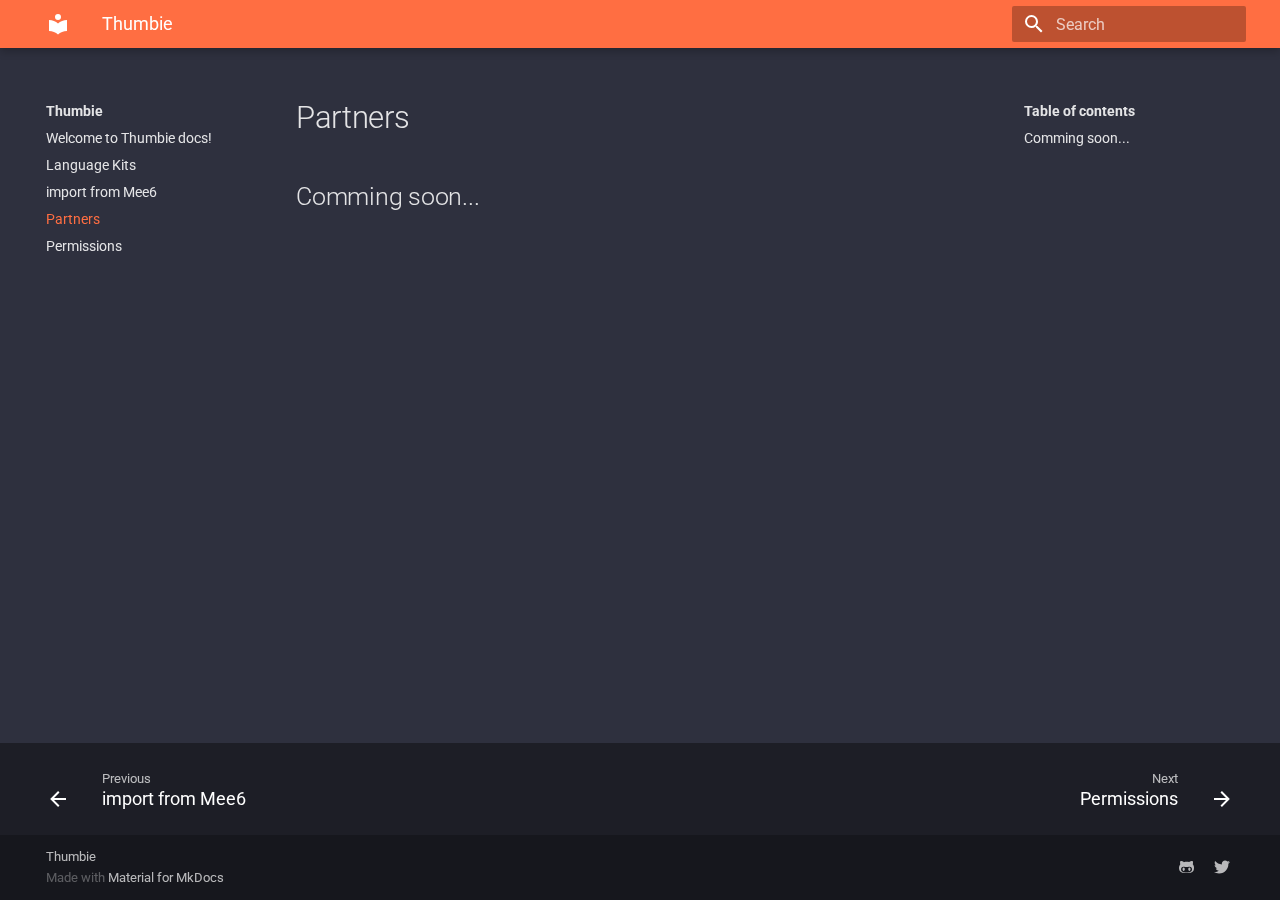
<file: partners/index.html>
<!doctype html>
<html lang="en" class="no-js">
  <head>
    
      <meta charset="utf-8">
      <meta name="viewport" content="width=device-width,initial-scale=1">
      
      
      
      <link rel="shortcut icon" href="../assets/images/favicon.png">
      <meta name="generator" content="mkdocs-1.1.2, mkdocs-material-5.4.0">
    
    
      
        <title>Partners - Thumbie</title>
      
    
    
      <link rel="stylesheet" href="../assets/stylesheets/main.fe0cca5b.min.css">
      
        <link rel="stylesheet" href="../assets/stylesheets/palette.a46bcfb3.min.css">
      
      
        
        
        <meta name="theme-color" content="#ff7043">
      
    
    
    
      
        <link href="https://fonts.gstatic.com" rel="preconnect" crossorigin>
        <link rel="stylesheet" href="https://fonts.googleapis.com/css?family=Roboto:300,400,400i,700%7CRoboto+Mono&display=fallback">
        <style>body,input{font-family:"Roboto",-apple-system,BlinkMacSystemFont,Helvetica,Arial,sans-serif}code,kbd,pre{font-family:"Roboto Mono",SFMono-Regular,Consolas,Menlo,monospace}</style>
      
    
    
    
    
      
    
    
  </head>
  
  
    
    
    
    <body dir="ltr" data-md-color-scheme="slate" data-md-color-primary="deep-orange" data-md-color-accent="deep-orange">
  
    
    <input class="md-toggle" data-md-toggle="drawer" type="checkbox" id="__drawer" autocomplete="off">
    <input class="md-toggle" data-md-toggle="search" type="checkbox" id="__search" autocomplete="off">
    <label class="md-overlay" for="__drawer"></label>
    <div data-md-component="skip">
      
        
        <a href="#partners" class="md-skip">
          Skip to content
        </a>
      
    </div>
    <div data-md-component="announce">
      
    </div>
    
      <header class="md-header" data-md-component="header">
  <nav class="md-header-nav md-grid" aria-label="Header">
    <a href=".." title="Thumbie" class="md-header-nav__button md-logo" aria-label="Thumbie">
      
  
  <svg xmlns="http://www.w3.org/2000/svg" viewBox="0 0 24 24"><path d="M12 8a3 3 0 003-3 3 3 0 00-3-3 3 3 0 00-3 3 3 3 0 003 3m0 3.54C9.64 9.35 6.5 8 3 8v11c3.5 0 6.64 1.35 9 3.54 2.36-2.19 5.5-3.54 9-3.54V8c-3.5 0-6.64 1.35-9 3.54z"/></svg>

    </a>
    <label class="md-header-nav__button md-icon" for="__drawer">
      <svg xmlns="http://www.w3.org/2000/svg" viewBox="0 0 24 24"><path d="M3 6h18v2H3V6m0 5h18v2H3v-2m0 5h18v2H3v-2z"/></svg>
    </label>
    <div class="md-header-nav__title" data-md-component="header-title">
      
        <div class="md-header-nav__ellipsis">
          <span class="md-header-nav__topic md-ellipsis">
            Thumbie
          </span>
          <span class="md-header-nav__topic md-ellipsis">
            
              Partners
            
          </span>
        </div>
      
    </div>
    
      <label class="md-header-nav__button md-icon" for="__search">
        <svg xmlns="http://www.w3.org/2000/svg" viewBox="0 0 24 24"><path d="M9.5 3A6.5 6.5 0 0116 9.5c0 1.61-.59 3.09-1.56 4.23l.27.27h.79l5 5-1.5 1.5-5-5v-.79l-.27-.27A6.516 6.516 0 019.5 16 6.5 6.5 0 013 9.5 6.5 6.5 0 019.5 3m0 2C7 5 5 7 5 9.5S7 14 9.5 14 14 12 14 9.5 12 5 9.5 5z"/></svg>
      </label>
      
<div class="md-search" data-md-component="search" role="dialog">
  <label class="md-search__overlay" for="__search"></label>
  <div class="md-search__inner" role="search">
    <form class="md-search__form" name="search">
      <input type="text" class="md-search__input" name="query" aria-label="Search" placeholder="Search" autocapitalize="off" autocorrect="off" autocomplete="off" spellcheck="false" data-md-component="search-query" data-md-state="active">
      <label class="md-search__icon md-icon" for="__search">
        <svg xmlns="http://www.w3.org/2000/svg" viewBox="0 0 24 24"><path d="M9.5 3A6.5 6.5 0 0116 9.5c0 1.61-.59 3.09-1.56 4.23l.27.27h.79l5 5-1.5 1.5-5-5v-.79l-.27-.27A6.516 6.516 0 019.5 16 6.5 6.5 0 013 9.5 6.5 6.5 0 019.5 3m0 2C7 5 5 7 5 9.5S7 14 9.5 14 14 12 14 9.5 12 5 9.5 5z"/></svg>
        <svg xmlns="http://www.w3.org/2000/svg" viewBox="0 0 24 24"><path d="M20 11v2H8l5.5 5.5-1.42 1.42L4.16 12l7.92-7.92L13.5 5.5 8 11h12z"/></svg>
      </label>
      <button type="reset" class="md-search__icon md-icon" aria-label="Clear" data-md-component="search-reset" tabindex="-1">
        <svg xmlns="http://www.w3.org/2000/svg" viewBox="0 0 24 24"><path d="M19 6.41L17.59 5 12 10.59 6.41 5 5 6.41 10.59 12 5 17.59 6.41 19 12 13.41 17.59 19 19 17.59 13.41 12 19 6.41z"/></svg>
      </button>
    </form>
    <div class="md-search__output">
      <div class="md-search__scrollwrap" data-md-scrollfix>
        <div class="md-search-result" data-md-component="search-result">
          <div class="md-search-result__meta">
            Initializing search
          </div>
          <ol class="md-search-result__list"></ol>
        </div>
      </div>
    </div>
  </div>
</div>
    
    
  </nav>
</header>
    
    <div class="md-container" data-md-component="container">
      
        
      
      
        
      
      <main class="md-main" data-md-component="main">
        <div class="md-main__inner md-grid">
          
            
              <div class="md-sidebar md-sidebar--primary" data-md-component="navigation">
                <div class="md-sidebar__scrollwrap">
                  <div class="md-sidebar__inner">
                    <nav class="md-nav md-nav--primary" aria-label="Navigation" data-md-level="0">
  <label class="md-nav__title" for="__drawer">
    <a href=".." title="Thumbie" class="md-nav__button md-logo" aria-label="Thumbie">
      
  
  <svg xmlns="http://www.w3.org/2000/svg" viewBox="0 0 24 24"><path d="M12 8a3 3 0 003-3 3 3 0 00-3-3 3 3 0 00-3 3 3 3 0 003 3m0 3.54C9.64 9.35 6.5 8 3 8v11c3.5 0 6.64 1.35 9 3.54 2.36-2.19 5.5-3.54 9-3.54V8c-3.5 0-6.64 1.35-9 3.54z"/></svg>

    </a>
    Thumbie
  </label>
  
  <ul class="md-nav__list" data-md-scrollfix>
    
      
      
      


  <li class="md-nav__item">
    <a href=".." title="Welcome to Thumbie docs!" class="md-nav__link">
      Welcome to Thumbie docs!
    </a>
  </li>

    
      
      
      


  <li class="md-nav__item">
    <a href="../kits/" title="Language Kits" class="md-nav__link">
      Language Kits
    </a>
  </li>

    
      
      
      


  <li class="md-nav__item">
    <a href="../mee6/" title="import from Mee6" class="md-nav__link">
      import from Mee6
    </a>
  </li>

    
      
      
      

  


  <li class="md-nav__item md-nav__item--active">
    
    <input class="md-nav__toggle md-toggle" data-md-toggle="toc" type="checkbox" id="__toc">
    
      
    
    
      <label class="md-nav__link md-nav__link--active" for="__toc">
        Partners
        <span class="md-nav__icon md-icon">
          <svg xmlns="http://www.w3.org/2000/svg" viewBox="0 0 24 24"><path d="M3 9h14V7H3v2m0 4h14v-2H3v2m0 4h14v-2H3v2m16 0h2v-2h-2v2m0-10v2h2V7h-2m0 6h2v-2h-2v2z"/></svg>
        </span>
      </label>
    
    <a href="./" title="Partners" class="md-nav__link md-nav__link--active">
      Partners
    </a>
    
      
<nav class="md-nav md-nav--secondary" aria-label="Table of contents">
  
  
    
  
  
    <label class="md-nav__title" for="__toc">
      <span class="md-nav__icon md-icon">
        <svg xmlns="http://www.w3.org/2000/svg" viewBox="0 0 24 24"><path d="M20 11v2H8l5.5 5.5-1.42 1.42L4.16 12l7.92-7.92L13.5 5.5 8 11h12z"/></svg>
      </span>
      Table of contents
    </label>
    <ul class="md-nav__list" data-md-scrollfix>
      
        <li class="md-nav__item">
  <a href="#comming-soon" class="md-nav__link">
    Comming soon...
  </a>
  
</li>
      
    </ul>
  
</nav>
    
  </li>

    
      
      
      


  <li class="md-nav__item">
    <a href="../permissions/" title="Permissions" class="md-nav__link">
      Permissions
    </a>
  </li>

    
  </ul>
</nav>
                  </div>
                </div>
              </div>
            
            
              <div class="md-sidebar md-sidebar--secondary" data-md-component="toc">
                <div class="md-sidebar__scrollwrap">
                  <div class="md-sidebar__inner">
                    
<nav class="md-nav md-nav--secondary" aria-label="Table of contents">
  
  
    
  
  
    <label class="md-nav__title" for="__toc">
      <span class="md-nav__icon md-icon">
        <svg xmlns="http://www.w3.org/2000/svg" viewBox="0 0 24 24"><path d="M20 11v2H8l5.5 5.5-1.42 1.42L4.16 12l7.92-7.92L13.5 5.5 8 11h12z"/></svg>
      </span>
      Table of contents
    </label>
    <ul class="md-nav__list" data-md-scrollfix>
      
        <li class="md-nav__item">
  <a href="#comming-soon" class="md-nav__link">
    Comming soon...
  </a>
  
</li>
      
    </ul>
  
</nav>
                  </div>
                </div>
              </div>
            
          
          <div class="md-content">
            <article class="md-content__inner md-typeset">
              
                
                
                  
                
                
                <h1 id="partners">Partners</h1>
<h2 id="comming-soon">Comming soon...</h2>
                
              
              
                


              
            </article>
          </div>
        </div>
      </main>
      
        
<footer class="md-footer">
  
    <div class="md-footer-nav">
      <nav class="md-footer-nav__inner md-grid" aria-label="Footer">
        
          <a href="../mee6/" title="import from Mee6" class="md-footer-nav__link md-footer-nav__link--prev" rel="prev">
            <div class="md-footer-nav__button md-icon">
              <svg xmlns="http://www.w3.org/2000/svg" viewBox="0 0 24 24"><path d="M20 11v2H8l5.5 5.5-1.42 1.42L4.16 12l7.92-7.92L13.5 5.5 8 11h12z"/></svg>
            </div>
            <div class="md-footer-nav__title">
              <div class="md-ellipsis">
                <span class="md-footer-nav__direction">
                  Previous
                </span>
                import from Mee6
              </div>
            </div>
          </a>
        
        
          <a href="../permissions/" title="Permissions" class="md-footer-nav__link md-footer-nav__link--next" rel="next">
            <div class="md-footer-nav__title">
              <div class="md-ellipsis">
                <span class="md-footer-nav__direction">
                  Next
                </span>
                Permissions
              </div>
            </div>
            <div class="md-footer-nav__button md-icon">
              <svg xmlns="http://www.w3.org/2000/svg" viewBox="0 0 24 24"><path d="M4 11v2h12l-5.5 5.5 1.42 1.42L19.84 12l-7.92-7.92L10.5 5.5 16 11H4z"/></svg>
            </div>
          </a>
        
      </nav>
    </div>
  
  <div class="md-footer-meta md-typeset">
    <div class="md-footer-meta__inner md-grid">
      <div class="md-footer-copyright">
        
          <div class="md-footer-copyright__highlight">
            Thumbie
          </div>
        
        Made with
        <a href="https://squidfunk.github.io/mkdocs-material/" target="_blank" rel="noopener">
          Material for MkDocs
        </a>
      </div>
      
  <div class="md-footer-social">
    
      
      
        
        
      
      <a href="https://github.com/Thumbie" target="_blank" rel="noopener" title="github.com" class="md-footer-social__link">
        <svg xmlns="http://www.w3.org/2000/svg" viewBox="0 0 480 512"><path d="M186.1 328.7c0 20.9-10.9 55.1-36.7 55.1s-36.7-34.2-36.7-55.1 10.9-55.1 36.7-55.1 36.7 34.2 36.7 55.1zM480 278.2c0 31.9-3.2 65.7-17.5 95-37.9 76.6-142.1 74.8-216.7 74.8-75.8 0-186.2 2.7-225.6-74.8-14.6-29-20.2-63.1-20.2-95 0-41.9 13.9-81.5 41.5-113.6-5.2-15.8-7.7-32.4-7.7-48.8 0-21.5 4.9-32.3 14.6-51.8 45.3 0 74.3 9 108.8 36 29-6.9 58.8-10 88.7-10 27 0 54.2 2.9 80.4 9.2 34-26.7 63-35.2 107.8-35.2 9.8 19.5 14.6 30.3 14.6 51.8 0 16.4-2.6 32.7-7.7 48.2 27.5 32.4 39 72.3 39 114.2zm-64.3 50.5c0-43.9-26.7-82.6-73.5-82.6-18.9 0-37 3.4-56 6-14.9 2.3-29.8 3.2-45.1 3.2-15.2 0-30.1-.9-45.1-3.2-18.7-2.6-37-6-56-6-46.8 0-73.5 38.7-73.5 82.6 0 87.8 80.4 101.3 150.4 101.3h48.2c70.3 0 150.6-13.4 150.6-101.3zm-82.6-55.1c-25.8 0-36.7 34.2-36.7 55.1s10.9 55.1 36.7 55.1 36.7-34.2 36.7-55.1-10.9-55.1-36.7-55.1z"/></svg>
      </a>
    
      
      
        
        
      
      <a href="https://twitter.com/GGGEDR" target="_blank" rel="noopener" title="twitter.com" class="md-footer-social__link">
        <svg xmlns="http://www.w3.org/2000/svg" viewBox="0 0 512 512"><path d="M459.37 151.716c.325 4.548.325 9.097.325 13.645 0 138.72-105.583 298.558-298.558 298.558-59.452 0-114.68-17.219-161.137-47.106 8.447.974 16.568 1.299 25.34 1.299 49.055 0 94.213-16.568 130.274-44.832-46.132-.975-84.792-31.188-98.112-72.772 6.498.974 12.995 1.624 19.818 1.624 9.421 0 18.843-1.3 27.614-3.573-48.081-9.747-84.143-51.98-84.143-102.985v-1.299c13.969 7.797 30.214 12.67 47.431 13.319-28.264-18.843-46.781-51.005-46.781-87.391 0-19.492 5.197-37.36 14.294-52.954 51.655 63.675 129.3 105.258 216.365 109.807-1.624-7.797-2.599-15.918-2.599-24.04 0-57.828 46.782-104.934 104.934-104.934 30.213 0 57.502 12.67 76.67 33.137 23.715-4.548 46.456-13.32 66.599-25.34-7.798 24.366-24.366 44.833-46.132 57.827 21.117-2.273 41.584-8.122 60.426-16.243-14.292 20.791-32.161 39.308-52.628 54.253z"/></svg>
      </a>
    
  </div>

    </div>
  </div>
</footer>
      
    </div>
    
      <script src="../assets/javascripts/vendor.d710d30a.min.js"></script>
      <script src="../assets/javascripts/bundle.b39636ac.min.js"></script><script id="__lang" type="application/json">{"clipboard.copy": "Copy to clipboard", "clipboard.copied": "Copied to clipboard", "search.config.lang": "en", "search.config.pipeline": "trimmer, stopWordFilter", "search.config.separator": "[\\s\\-]+", "search.result.placeholder": "Type to start searching", "search.result.none": "No matching documents", "search.result.one": "1 matching document", "search.result.other": "# matching documents"}</script>
      
      <script>
        app = initialize({
          base: "..",
          features: [],
          search: Object.assign({
            worker: "../assets/javascripts/worker/search.a68abb33.min.js"
          }, typeof search !== "undefined" && search)
        })
      </script>
      
    
  </body>
</html>
</file>
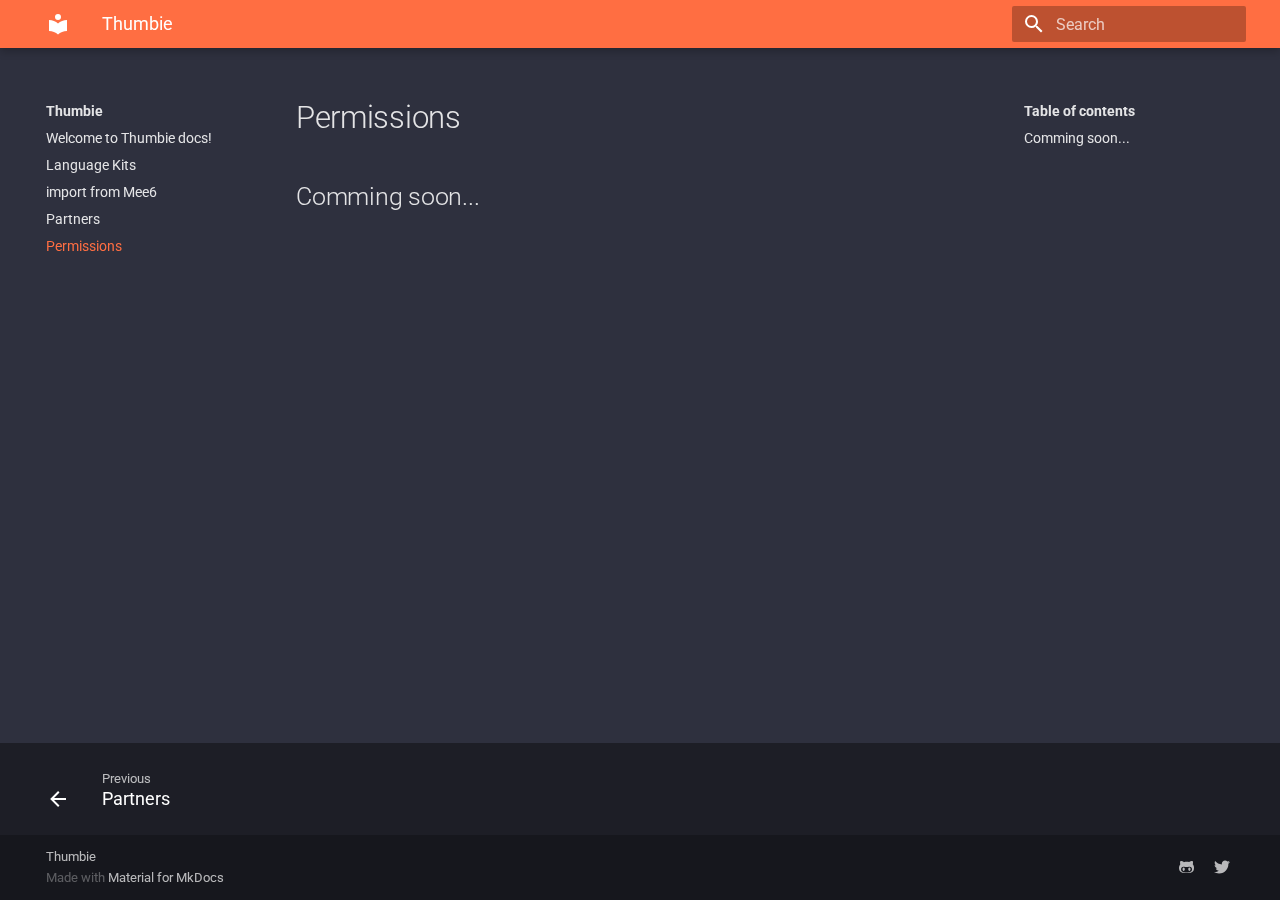
<file: permissions/index.html>
<!doctype html>
<html lang="en" class="no-js">
  <head>
    
      <meta charset="utf-8">
      <meta name="viewport" content="width=device-width,initial-scale=1">
      
      
      
      <link rel="shortcut icon" href="../assets/images/favicon.png">
      <meta name="generator" content="mkdocs-1.1.2, mkdocs-material-5.4.0">
    
    
      
        <title>Permissions - Thumbie</title>
      
    
    
      <link rel="stylesheet" href="../assets/stylesheets/main.fe0cca5b.min.css">
      
        <link rel="stylesheet" href="../assets/stylesheets/palette.a46bcfb3.min.css">
      
      
        
        
        <meta name="theme-color" content="#ff7043">
      
    
    
    
      
        <link href="https://fonts.gstatic.com" rel="preconnect" crossorigin>
        <link rel="stylesheet" href="https://fonts.googleapis.com/css?family=Roboto:300,400,400i,700%7CRoboto+Mono&display=fallback">
        <style>body,input{font-family:"Roboto",-apple-system,BlinkMacSystemFont,Helvetica,Arial,sans-serif}code,kbd,pre{font-family:"Roboto Mono",SFMono-Regular,Consolas,Menlo,monospace}</style>
      
    
    
    
    
      
    
    
  </head>
  
  
    
    
    
    <body dir="ltr" data-md-color-scheme="slate" data-md-color-primary="deep-orange" data-md-color-accent="deep-orange">
  
    
    <input class="md-toggle" data-md-toggle="drawer" type="checkbox" id="__drawer" autocomplete="off">
    <input class="md-toggle" data-md-toggle="search" type="checkbox" id="__search" autocomplete="off">
    <label class="md-overlay" for="__drawer"></label>
    <div data-md-component="skip">
      
        
        <a href="#permissions" class="md-skip">
          Skip to content
        </a>
      
    </div>
    <div data-md-component="announce">
      
    </div>
    
      <header class="md-header" data-md-component="header">
  <nav class="md-header-nav md-grid" aria-label="Header">
    <a href=".." title="Thumbie" class="md-header-nav__button md-logo" aria-label="Thumbie">
      
  
  <svg xmlns="http://www.w3.org/2000/svg" viewBox="0 0 24 24"><path d="M12 8a3 3 0 003-3 3 3 0 00-3-3 3 3 0 00-3 3 3 3 0 003 3m0 3.54C9.64 9.35 6.5 8 3 8v11c3.5 0 6.64 1.35 9 3.54 2.36-2.19 5.5-3.54 9-3.54V8c-3.5 0-6.64 1.35-9 3.54z"/></svg>

    </a>
    <label class="md-header-nav__button md-icon" for="__drawer">
      <svg xmlns="http://www.w3.org/2000/svg" viewBox="0 0 24 24"><path d="M3 6h18v2H3V6m0 5h18v2H3v-2m0 5h18v2H3v-2z"/></svg>
    </label>
    <div class="md-header-nav__title" data-md-component="header-title">
      
        <div class="md-header-nav__ellipsis">
          <span class="md-header-nav__topic md-ellipsis">
            Thumbie
          </span>
          <span class="md-header-nav__topic md-ellipsis">
            
              Permissions
            
          </span>
        </div>
      
    </div>
    
      <label class="md-header-nav__button md-icon" for="__search">
        <svg xmlns="http://www.w3.org/2000/svg" viewBox="0 0 24 24"><path d="M9.5 3A6.5 6.5 0 0116 9.5c0 1.61-.59 3.09-1.56 4.23l.27.27h.79l5 5-1.5 1.5-5-5v-.79l-.27-.27A6.516 6.516 0 019.5 16 6.5 6.5 0 013 9.5 6.5 6.5 0 019.5 3m0 2C7 5 5 7 5 9.5S7 14 9.5 14 14 12 14 9.5 12 5 9.5 5z"/></svg>
      </label>
      
<div class="md-search" data-md-component="search" role="dialog">
  <label class="md-search__overlay" for="__search"></label>
  <div class="md-search__inner" role="search">
    <form class="md-search__form" name="search">
      <input type="text" class="md-search__input" name="query" aria-label="Search" placeholder="Search" autocapitalize="off" autocorrect="off" autocomplete="off" spellcheck="false" data-md-component="search-query" data-md-state="active">
      <label class="md-search__icon md-icon" for="__search">
        <svg xmlns="http://www.w3.org/2000/svg" viewBox="0 0 24 24"><path d="M9.5 3A6.5 6.5 0 0116 9.5c0 1.61-.59 3.09-1.56 4.23l.27.27h.79l5 5-1.5 1.5-5-5v-.79l-.27-.27A6.516 6.516 0 019.5 16 6.5 6.5 0 013 9.5 6.5 6.5 0 019.5 3m0 2C7 5 5 7 5 9.5S7 14 9.5 14 14 12 14 9.5 12 5 9.5 5z"/></svg>
        <svg xmlns="http://www.w3.org/2000/svg" viewBox="0 0 24 24"><path d="M20 11v2H8l5.5 5.5-1.42 1.42L4.16 12l7.92-7.92L13.5 5.5 8 11h12z"/></svg>
      </label>
      <button type="reset" class="md-search__icon md-icon" aria-label="Clear" data-md-component="search-reset" tabindex="-1">
        <svg xmlns="http://www.w3.org/2000/svg" viewBox="0 0 24 24"><path d="M19 6.41L17.59 5 12 10.59 6.41 5 5 6.41 10.59 12 5 17.59 6.41 19 12 13.41 17.59 19 19 17.59 13.41 12 19 6.41z"/></svg>
      </button>
    </form>
    <div class="md-search__output">
      <div class="md-search__scrollwrap" data-md-scrollfix>
        <div class="md-search-result" data-md-component="search-result">
          <div class="md-search-result__meta">
            Initializing search
          </div>
          <ol class="md-search-result__list"></ol>
        </div>
      </div>
    </div>
  </div>
</div>
    
    
  </nav>
</header>
    
    <div class="md-container" data-md-component="container">
      
        
      
      
        
      
      <main class="md-main" data-md-component="main">
        <div class="md-main__inner md-grid">
          
            
              <div class="md-sidebar md-sidebar--primary" data-md-component="navigation">
                <div class="md-sidebar__scrollwrap">
                  <div class="md-sidebar__inner">
                    <nav class="md-nav md-nav--primary" aria-label="Navigation" data-md-level="0">
  <label class="md-nav__title" for="__drawer">
    <a href=".." title="Thumbie" class="md-nav__button md-logo" aria-label="Thumbie">
      
  
  <svg xmlns="http://www.w3.org/2000/svg" viewBox="0 0 24 24"><path d="M12 8a3 3 0 003-3 3 3 0 00-3-3 3 3 0 00-3 3 3 3 0 003 3m0 3.54C9.64 9.35 6.5 8 3 8v11c3.5 0 6.64 1.35 9 3.54 2.36-2.19 5.5-3.54 9-3.54V8c-3.5 0-6.64 1.35-9 3.54z"/></svg>

    </a>
    Thumbie
  </label>
  
  <ul class="md-nav__list" data-md-scrollfix>
    
      
      
      


  <li class="md-nav__item">
    <a href=".." title="Welcome to Thumbie docs!" class="md-nav__link">
      Welcome to Thumbie docs!
    </a>
  </li>

    
      
      
      


  <li class="md-nav__item">
    <a href="../kits/" title="Language Kits" class="md-nav__link">
      Language Kits
    </a>
  </li>

    
      
      
      


  <li class="md-nav__item">
    <a href="../mee6/" title="import from Mee6" class="md-nav__link">
      import from Mee6
    </a>
  </li>

    
      
      
      


  <li class="md-nav__item">
    <a href="../partners/" title="Partners" class="md-nav__link">
      Partners
    </a>
  </li>

    
      
      
      

  


  <li class="md-nav__item md-nav__item--active">
    
    <input class="md-nav__toggle md-toggle" data-md-toggle="toc" type="checkbox" id="__toc">
    
      
    
    
      <label class="md-nav__link md-nav__link--active" for="__toc">
        Permissions
        <span class="md-nav__icon md-icon">
          <svg xmlns="http://www.w3.org/2000/svg" viewBox="0 0 24 24"><path d="M3 9h14V7H3v2m0 4h14v-2H3v2m0 4h14v-2H3v2m16 0h2v-2h-2v2m0-10v2h2V7h-2m0 6h2v-2h-2v2z"/></svg>
        </span>
      </label>
    
    <a href="./" title="Permissions" class="md-nav__link md-nav__link--active">
      Permissions
    </a>
    
      
<nav class="md-nav md-nav--secondary" aria-label="Table of contents">
  
  
    
  
  
    <label class="md-nav__title" for="__toc">
      <span class="md-nav__icon md-icon">
        <svg xmlns="http://www.w3.org/2000/svg" viewBox="0 0 24 24"><path d="M20 11v2H8l5.5 5.5-1.42 1.42L4.16 12l7.92-7.92L13.5 5.5 8 11h12z"/></svg>
      </span>
      Table of contents
    </label>
    <ul class="md-nav__list" data-md-scrollfix>
      
        <li class="md-nav__item">
  <a href="#comming-soon" class="md-nav__link">
    Comming soon...
  </a>
  
</li>
      
    </ul>
  
</nav>
    
  </li>

    
  </ul>
</nav>
                  </div>
                </div>
              </div>
            
            
              <div class="md-sidebar md-sidebar--secondary" data-md-component="toc">
                <div class="md-sidebar__scrollwrap">
                  <div class="md-sidebar__inner">
                    
<nav class="md-nav md-nav--secondary" aria-label="Table of contents">
  
  
    
  
  
    <label class="md-nav__title" for="__toc">
      <span class="md-nav__icon md-icon">
        <svg xmlns="http://www.w3.org/2000/svg" viewBox="0 0 24 24"><path d="M20 11v2H8l5.5 5.5-1.42 1.42L4.16 12l7.92-7.92L13.5 5.5 8 11h12z"/></svg>
      </span>
      Table of contents
    </label>
    <ul class="md-nav__list" data-md-scrollfix>
      
        <li class="md-nav__item">
  <a href="#comming-soon" class="md-nav__link">
    Comming soon...
  </a>
  
</li>
      
    </ul>
  
</nav>
                  </div>
                </div>
              </div>
            
          
          <div class="md-content">
            <article class="md-content__inner md-typeset">
              
                
                
                  
                
                
                <h1 id="permissions">Permissions</h1>
<h2 id="comming-soon">Comming soon...</h2>
                
              
              
                


              
            </article>
          </div>
        </div>
      </main>
      
        
<footer class="md-footer">
  
    <div class="md-footer-nav">
      <nav class="md-footer-nav__inner md-grid" aria-label="Footer">
        
          <a href="../partners/" title="Partners" class="md-footer-nav__link md-footer-nav__link--prev" rel="prev">
            <div class="md-footer-nav__button md-icon">
              <svg xmlns="http://www.w3.org/2000/svg" viewBox="0 0 24 24"><path d="M20 11v2H8l5.5 5.5-1.42 1.42L4.16 12l7.92-7.92L13.5 5.5 8 11h12z"/></svg>
            </div>
            <div class="md-footer-nav__title">
              <div class="md-ellipsis">
                <span class="md-footer-nav__direction">
                  Previous
                </span>
                Partners
              </div>
            </div>
          </a>
        
        
      </nav>
    </div>
  
  <div class="md-footer-meta md-typeset">
    <div class="md-footer-meta__inner md-grid">
      <div class="md-footer-copyright">
        
          <div class="md-footer-copyright__highlight">
            Thumbie
          </div>
        
        Made with
        <a href="https://squidfunk.github.io/mkdocs-material/" target="_blank" rel="noopener">
          Material for MkDocs
        </a>
      </div>
      
  <div class="md-footer-social">
    
      
      
        
        
      
      <a href="https://github.com/Thumbie" target="_blank" rel="noopener" title="github.com" class="md-footer-social__link">
        <svg xmlns="http://www.w3.org/2000/svg" viewBox="0 0 480 512"><path d="M186.1 328.7c0 20.9-10.9 55.1-36.7 55.1s-36.7-34.2-36.7-55.1 10.9-55.1 36.7-55.1 36.7 34.2 36.7 55.1zM480 278.2c0 31.9-3.2 65.7-17.5 95-37.9 76.6-142.1 74.8-216.7 74.8-75.8 0-186.2 2.7-225.6-74.8-14.6-29-20.2-63.1-20.2-95 0-41.9 13.9-81.5 41.5-113.6-5.2-15.8-7.7-32.4-7.7-48.8 0-21.5 4.9-32.3 14.6-51.8 45.3 0 74.3 9 108.8 36 29-6.9 58.8-10 88.7-10 27 0 54.2 2.9 80.4 9.2 34-26.7 63-35.2 107.8-35.2 9.8 19.5 14.6 30.3 14.6 51.8 0 16.4-2.6 32.7-7.7 48.2 27.5 32.4 39 72.3 39 114.2zm-64.3 50.5c0-43.9-26.7-82.6-73.5-82.6-18.9 0-37 3.4-56 6-14.9 2.3-29.8 3.2-45.1 3.2-15.2 0-30.1-.9-45.1-3.2-18.7-2.6-37-6-56-6-46.8 0-73.5 38.7-73.5 82.6 0 87.8 80.4 101.3 150.4 101.3h48.2c70.3 0 150.6-13.4 150.6-101.3zm-82.6-55.1c-25.8 0-36.7 34.2-36.7 55.1s10.9 55.1 36.7 55.1 36.7-34.2 36.7-55.1-10.9-55.1-36.7-55.1z"/></svg>
      </a>
    
      
      
        
        
      
      <a href="https://twitter.com/GGGEDR" target="_blank" rel="noopener" title="twitter.com" class="md-footer-social__link">
        <svg xmlns="http://www.w3.org/2000/svg" viewBox="0 0 512 512"><path d="M459.37 151.716c.325 4.548.325 9.097.325 13.645 0 138.72-105.583 298.558-298.558 298.558-59.452 0-114.68-17.219-161.137-47.106 8.447.974 16.568 1.299 25.34 1.299 49.055 0 94.213-16.568 130.274-44.832-46.132-.975-84.792-31.188-98.112-72.772 6.498.974 12.995 1.624 19.818 1.624 9.421 0 18.843-1.3 27.614-3.573-48.081-9.747-84.143-51.98-84.143-102.985v-1.299c13.969 7.797 30.214 12.67 47.431 13.319-28.264-18.843-46.781-51.005-46.781-87.391 0-19.492 5.197-37.36 14.294-52.954 51.655 63.675 129.3 105.258 216.365 109.807-1.624-7.797-2.599-15.918-2.599-24.04 0-57.828 46.782-104.934 104.934-104.934 30.213 0 57.502 12.67 76.67 33.137 23.715-4.548 46.456-13.32 66.599-25.34-7.798 24.366-24.366 44.833-46.132 57.827 21.117-2.273 41.584-8.122 60.426-16.243-14.292 20.791-32.161 39.308-52.628 54.253z"/></svg>
      </a>
    
  </div>

    </div>
  </div>
</footer>
      
    </div>
    
      <script src="../assets/javascripts/vendor.d710d30a.min.js"></script>
      <script src="../assets/javascripts/bundle.b39636ac.min.js"></script><script id="__lang" type="application/json">{"clipboard.copy": "Copy to clipboard", "clipboard.copied": "Copied to clipboard", "search.config.lang": "en", "search.config.pipeline": "trimmer, stopWordFilter", "search.config.separator": "[\\s\\-]+", "search.result.placeholder": "Type to start searching", "search.result.none": "No matching documents", "search.result.one": "1 matching document", "search.result.other": "# matching documents"}</script>
      
      <script>
        app = initialize({
          base: "..",
          features: [],
          search: Object.assign({
            worker: "../assets/javascripts/worker/search.a68abb33.min.js"
          }, typeof search !== "undefined" && search)
        })
      </script>
      
    
  </body>
</html>
</file>
<file: assets/stylesheets/main.fe0cca5b.min.css>
html{box-sizing:border-box}*,*::before,*::after{box-sizing:inherit}html{-webkit-text-size-adjust:none;-moz-text-size-adjust:none;-ms-text-size-adjust:none;text-size-adjust:none}body{margin:0}hr{box-sizing:content-box;overflow:visible}a,button,label,input{-webkit-tap-highlight-color:transparent}a{color:inherit;text-decoration:none}small{font-size:80%}sub,sup{position:relative;font-size:80%;line-height:0;vertical-align:baseline}sub{bottom:-0.25em}sup{top:-0.5em}img{border-style:none}table{border-collapse:separate;border-spacing:0}td,th{font-weight:normal;vertical-align:top}button{margin:0;padding:0;font-size:inherit;background:transparent;border:0}input{border:0;outline:0}:root{--md-default-fg-color: hsla(0, 0%, 0%, 0.87);--md-default-fg-color--light: hsla(0, 0%, 0%, 0.54);--md-default-fg-color--lighter: hsla(0, 0%, 0%, 0.32);--md-default-fg-color--lightest: hsla(0, 0%, 0%, 0.07);--md-default-bg-color: hsla(0, 0%, 100%, 1);--md-default-bg-color--light: hsla(0, 0%, 100%, 0.7);--md-default-bg-color--lighter: hsla(0, 0%, 100%, 0.3);--md-default-bg-color--lightest: hsla(0, 0%, 100%, 0.12);--md-primary-fg-color: hsla(231, 48%, 48%, 1);--md-primary-fg-color--light: hsla(230, 44%, 64%, 1);--md-primary-fg-color--dark: hsla(232, 54%, 41%, 1);--md-primary-bg-color: hsla(0, 0%, 100%, 1);--md-primary-bg-color--light: hsla(0, 0%, 100%, 0.7);--md-accent-fg-color: hsla(231, 99%, 66%, 1);--md-accent-fg-color--transparent: hsla(231, 99%, 66%, 0.1);--md-accent-bg-color: hsla(0, 0%, 100%, 1);--md-accent-bg-color--light: hsla(0, 0%, 100%, 0.7)}:root>*{--md-code-bg-color: hsla(0, 0%, 96%, 1);--md-code-fg-color: hsla(200, 18%, 26%, 1);--md-text-color: var(--md-default-fg-color);--md-text-link-color: var(--md-primary-fg-color);--md-admonition-bg-color: var(--md-default-bg-color);--md-admonition-fg-color: var(--md-default-fg-color);--md-footer-bg-color: hsla(0, 0%, 0%, 0.87);--md-footer-bg-color--dark: hsla(0, 0%, 0%, 0.32);--md-footer-fg-color: hsla(0, 0%, 100%, 1);--md-footer-fg-color--light: hsla(0, 0%, 100%, 0.7);--md-footer-fg-color--lighter: hsla(0, 0%, 100%, 0.3)}.md-icon svg{display:block;width:1.2rem;height:1.2rem;margin:0 auto;fill:currentColor}body{-webkit-font-smoothing:antialiased;-moz-osx-font-smoothing:grayscale}body,input{color:var(--md-text-color);font-feature-settings:"kern","liga";font-family:-apple-system,BlinkMacSystemFont,Helvetica,Arial,sans-serif}code,pre,kbd{color:var(--md-text-color);font-feature-settings:"kern";font-family:SFMono-Regular,Consolas,Menlo,monospace}.md-typeset{font-size:.8rem;line-height:1.6;-webkit-print-color-adjust:exact;color-adjust:exact}.md-typeset p,.md-typeset ul,.md-typeset ol,.md-typeset blockquote{margin:1em 0}.md-typeset h1{margin:0 0 2rem;color:var(--md-default-fg-color--light);font-weight:300;font-size:1.5625rem;line-height:1.3;letter-spacing:-0.01em}.md-typeset h2{margin:2rem 0 .8rem;font-weight:300;font-size:1.25rem;line-height:1.4;letter-spacing:-0.01em}.md-typeset h3{margin:1.6rem 0 .8rem;font-weight:400;font-size:1rem;line-height:1.5;letter-spacing:-0.01em}.md-typeset h2+h3{margin-top:.8rem}.md-typeset h4{margin:.8rem 0;font-weight:700;font-size:.8rem;letter-spacing:-0.01em}.md-typeset h5,.md-typeset h6{margin:.8rem 0;color:var(--md-default-fg-color--light);font-weight:700;font-size:.64rem;letter-spacing:-0.01em}.md-typeset h5{text-transform:uppercase}.md-typeset hr{margin:1.5em 0;border-bottom:.05rem dotted var(--md-default-fg-color--lighter)}.md-typeset a{color:var(--md-text-link-color);word-break:break-word}.md-typeset a,.md-typeset a::before{transition:color 125ms}.md-typeset a:focus,.md-typeset a:hover{color:var(--md-accent-fg-color)}.md-typeset code,.md-typeset pre,.md-typeset kbd{color:var(--md-code-fg-color);direction:ltr}@media print{.md-typeset code,.md-typeset pre,.md-typeset kbd{white-space:pre-wrap}}.md-typeset code{padding:0 .2941176471em;font-size:.85em;word-break:break-word;background-color:var(--md-code-bg-color);border-radius:.1rem;-webkit-box-decoration-break:clone;box-decoration-break:clone}.md-typeset h1 code,.md-typeset h2 code,.md-typeset h3 code,.md-typeset h4 code,.md-typeset h5 code,.md-typeset h6 code{margin:initial;padding:initial;background-color:transparent;box-shadow:none}.md-typeset a>code{color:currentColor}.md-typeset pre{position:relative;margin:1em 0;line-height:1.4}.md-typeset pre>code{display:block;margin:0;padding:.525rem 1.1764705882em;overflow:auto;word-break:normal;box-shadow:none;-webkit-box-decoration-break:slice;box-decoration-break:slice;touch-action:auto;scrollbar-width:thin;scrollbar-color:var(--md-default-fg-color--lighter) transparent}.md-typeset pre>code:hover{scrollbar-color:var(--md-accent-fg-color) transparent}.md-typeset pre>code::-webkit-scrollbar{width:.2rem;height:.2rem}.md-typeset pre>code::-webkit-scrollbar-thumb{background-color:var(--md-default-fg-color--lighter)}.md-typeset pre>code::-webkit-scrollbar-thumb:hover{background-color:var(--md-accent-fg-color)}@media screen and (max-width: 44.9375em){.md-typeset>pre{margin:1em -0.8rem}.md-typeset>pre code{border-radius:0}}.md-typeset kbd{display:inline-block;padding:0 .6666666667em;font-size:.75em;line-height:1.5;vertical-align:text-top;word-break:break-word;border-radius:.1rem;box-shadow:0 .1rem 0 .05rem var(--md-default-fg-color--lighter),0 .1rem 0 var(--md-default-fg-color--lighter),inset 0 -0.1rem .2rem var(--md-default-bg-color)}.md-typeset mark{padding:0 .25em;word-break:break-word;background-color:rgba(255,235,59,.5);border-radius:.1rem;-webkit-box-decoration-break:clone;box-decoration-break:clone}.md-typeset abbr{text-decoration:none;border-bottom:.05rem dotted var(--md-default-fg-color--light);cursor:help}.md-typeset small{opacity:.75}.md-typeset sup,.md-typeset sub{margin-left:.078125em}[dir=rtl] .md-typeset sup,[dir=rtl] .md-typeset sub{margin-right:.078125em;margin-left:initial}.md-typeset blockquote{padding-left:.6rem;color:var(--md-default-fg-color--light);border-left:.2rem solid var(--md-default-fg-color--lighter)}[dir=rtl] .md-typeset blockquote{padding-right:.6rem;padding-left:initial;border-right:.2rem solid var(--md-default-fg-color--lighter);border-left:initial}.md-typeset ul{list-style-type:disc}.md-typeset ul,.md-typeset ol{margin-left:.625em;padding:0}[dir=rtl] .md-typeset ul,[dir=rtl] .md-typeset ol{margin-right:.625em;margin-left:initial}.md-typeset ul ol,.md-typeset ol ol{list-style-type:lower-alpha}.md-typeset ul ol ol,.md-typeset ol ol ol{list-style-type:lower-roman}.md-typeset ul li,.md-typeset ol li{margin-bottom:.5em;margin-left:1.25em}[dir=rtl] .md-typeset ul li,[dir=rtl] .md-typeset ol li{margin-right:1.25em;margin-left:initial}.md-typeset ul li p,.md-typeset ul li blockquote,.md-typeset ol li p,.md-typeset ol li blockquote{margin:.5em 0}.md-typeset ul li:last-child,.md-typeset ol li:last-child{margin-bottom:0}.md-typeset ul li ul,.md-typeset ul li ol,.md-typeset ol li ul,.md-typeset ol li ol{margin:.5em 0 .5em .625em}[dir=rtl] .md-typeset ul li ul,[dir=rtl] .md-typeset ul li ol,[dir=rtl] .md-typeset ol li ul,[dir=rtl] .md-typeset ol li ol{margin-right:.625em;margin-left:initial}.md-typeset dd{margin:1em 0 1em 1.875em}[dir=rtl] .md-typeset dd{margin-right:1.875em;margin-left:initial}.md-typeset img,.md-typeset svg{max-width:100%;height:auto}.md-typeset iframe{max-width:100%}.md-typeset table:not([class]){display:inline-block;max-width:100%;overflow:auto;font-size:.64rem;background:var(--md-default-bg-color);border-radius:.1rem;box-shadow:0 .2rem .5rem rgba(0,0,0,.05),0 0 .05rem rgba(0,0,0,.1);touch-action:auto}.md-typeset table:not([class])+*{margin-top:1.5em}.md-typeset table:not([class]) th:not([align]),.md-typeset table:not([class]) td:not([align]){text-align:left}[dir=rtl] .md-typeset table:not([class]) th:not([align]),[dir=rtl] .md-typeset table:not([class]) td:not([align]){text-align:right}.md-typeset table:not([class]) th{min-width:5rem;padding:.6rem .8rem;color:var(--md-default-bg-color);vertical-align:top;background-color:var(--md-default-fg-color--light)}.md-typeset table:not([class]) th a{color:inherit}.md-typeset table:not([class]) td{padding:.6rem .8rem;vertical-align:top;border-top:.05rem solid var(--md-default-fg-color--lightest)}.md-typeset table:not([class]) tr{transition:background-color 125ms}.md-typeset table:not([class]) tr:hover{background-color:rgba(0,0,0,.035);box-shadow:0 .05rem 0 var(--md-default-bg-color) inset}.md-typeset table:not([class]) tr:first-child td{border-top:0}.md-typeset table:not([class]) a{word-break:normal}.md-typeset__scrollwrap{margin:1em -0.8rem;overflow-x:auto;touch-action:auto}.md-typeset__table{display:inline-block;margin-bottom:.5em;padding:0 .8rem}.md-typeset__table table{display:table;width:100%;margin:0;overflow:hidden}html{height:100%;overflow-x:hidden;font-size:125%}@media screen and (min-width: 100em){html{font-size:137.5%}}@media screen and (min-width: 125em){html{font-size:150%}}body{position:relative;display:flex;flex-direction:column;width:100%;min-height:100%;font-size:.5rem;background-color:var(--md-default-bg-color)}@media screen and (max-width: 59.9375em){body[data-md-state=lock]{position:fixed}}@media print{body{display:block}}hr{display:block;height:.05rem;padding:0;border:0}.md-grid{max-width:61rem;margin-right:auto;margin-left:auto}.md-container{display:flex;flex-direction:column;flex-grow:1}@media print{.md-container{display:block}}.md-main{flex-grow:1}.md-main__inner{display:flex;height:100%;margin-top:1.5rem}.md-ellipsis{display:block;overflow:hidden;white-space:nowrap;text-overflow:ellipsis}.md-toggle{display:none}.md-overlay{position:fixed;top:0;z-index:3;width:0;height:0;background-color:rgba(0,0,0,.54);opacity:0;transition:width 0ms 250ms,height 0ms 250ms,opacity 250ms}@media screen and (max-width: 76.1875em){[data-md-toggle=drawer]:checked~.md-overlay{width:100%;height:100%;opacity:1;transition:width 0ms,height 0ms,opacity 250ms}}.md-skip{position:fixed;z-index:-1;margin:.5rem;padding:.3rem .5rem;color:var(--md-default-bg-color);font-size:.64rem;background-color:var(--md-default-fg-color);border-radius:.1rem;transform:translateY(0.4rem);opacity:0}.md-skip:focus{z-index:10;transform:translateY(0);opacity:1;transition:transform 250ms cubic-bezier(0.4, 0, 0.2, 1),opacity 175ms 75ms}@page{margin:25mm}.md-announce{overflow:auto;background-color:var(--md-default-fg-color)}.md-announce__inner{margin:.6rem auto;padding:0 .8rem;color:var(--md-default-bg-color);font-size:.7rem}@media print{.md-announce{display:none}}.md-typeset .md-button{display:inline-block;padding:.625em 2em;color:var(--md-primary-fg-color);font-weight:700;border:.1rem solid currentColor;border-radius:.1rem;transition:color 125ms,background-color 125ms,border-color 125ms}.md-typeset .md-button--primary{color:var(--md-primary-bg-color);background-color:var(--md-primary-fg-color);border-color:var(--md-primary-fg-color)}.md-typeset .md-button:focus,.md-typeset .md-button:hover{color:var(--md-accent-bg-color);background-color:var(--md-accent-fg-color);border-color:var(--md-accent-fg-color)}.md-clipboard{position:absolute;top:.4rem;right:.5em;z-index:1;width:1.5em;height:1.5em;color:var(--md-default-fg-color--lightest);border-radius:.1rem;cursor:pointer;transition:color 125ms}@media print{.md-clipboard{display:none}}.md-clipboard svg{width:1.125em;height:1.125em}pre:hover .md-clipboard{color:var(--md-default-fg-color--light)}pre .md-clipboard:focus,pre .md-clipboard:hover{color:var(--md-accent-fg-color)}.md-content{flex:1;max-width:100%}@media screen and (min-width: 60em)and (max-width: 76.1875em){.md-content{max-width:calc(100% - 12.1rem)}}@media screen and (min-width: 76.25em){.md-content{max-width:calc(100% - 12.1rem * 2)}}.md-content__inner{margin:0 .8rem 1.2rem;padding-top:.6rem}@media screen and (min-width: 76.25em){.md-content__inner{margin-right:1.2rem;margin-left:1.2rem}}.md-content__inner::before{display:block;height:.4rem;content:""}.md-content__inner>:last-child{margin-bottom:0}.md-content__button{float:right;margin:.4rem 0;margin-left:.4rem;padding:0}[dir=rtl] .md-content__button{float:left;margin-right:.4rem;margin-left:initial}[dir=rtl] .md-content__button svg{transform:scaleX(-1)}.md-typeset .md-content__button{color:var(--md-default-fg-color--lighter)}.md-content__button svg{display:inline;vertical-align:top}@media print{.md-content__button{display:none}}.md-dialog{box-shadow:0 2px 2px 0 rgba(0,0,0,.14),0 1px 5px 0 rgba(0,0,0,.12),0 3px 1px -2px rgba(0,0,0,.2);position:fixed;right:.8rem;bottom:.8rem;left:initial;z-index:2;display:block;min-width:11.1rem;padding:.4rem .6rem;color:var(--md-default-bg-color);font-size:.7rem;background:var(--md-default-fg-color);border:none;border-radius:.1rem;transform:translateY(100%);opacity:0;transition:transform 0ms 400ms,opacity 400ms}[dir=rtl] .md-dialog{right:initial;left:.8rem}.md-dialog[data-md-state=open]{transform:translateY(0);opacity:1;transition:transform 400ms cubic-bezier(0.075, 0.85, 0.175, 1),opacity 400ms}@media print{.md-dialog{display:none}}.md-header{position:-webkit-sticky;position:sticky;top:0;right:0;left:0;z-index:2;height:2.4rem;color:var(--md-primary-bg-color);background-color:var(--md-primary-fg-color);box-shadow:0 0 .2rem rgba(0,0,0,0),0 .2rem .4rem rgba(0,0,0,0);transition:color 250ms,background-color 250ms}.no-js .md-header{box-shadow:none;transition:none}.md-header[data-md-state=shadow]{box-shadow:0 0 .2rem rgba(0,0,0,.1),0 .2rem .4rem rgba(0,0,0,.2);transition:color 250ms,background-color 250ms,box-shadow 250ms}@media print{.md-header{display:none}}.md-header-nav{display:flex;padding:0 .2rem}.md-header-nav__button{position:relative;z-index:1;display:block;margin:.2rem;padding:.4rem;cursor:pointer;transition:opacity 250ms}[dir=rtl] .md-header-nav__button svg{transform:scaleX(-1)}.md-header-nav__button:focus,.md-header-nav__button:hover{opacity:.7}.md-header-nav__button.md-logo{margin:.2rem;padding:.4rem}.md-header-nav__button.md-logo img,.md-header-nav__button.md-logo svg{display:block;width:1.2rem;height:1.2rem;fill:currentColor}.no-js .md-header-nav__button[for=__search]{display:none}@media screen and (min-width: 60em){.md-header-nav__button[for=__search]{display:none}}@media screen and (max-width: 76.1875em){.md-header-nav__button.md-logo{display:none}}@media screen and (min-width: 76.25em){.md-header-nav__button[for=__drawer]{display:none}}.md-header-nav__topic{position:absolute;width:100%;transition:transform 400ms cubic-bezier(0.1, 0.7, 0.1, 1),opacity 150ms}.md-header-nav__topic+.md-header-nav__topic{z-index:-1;transform:translateX(1.25rem);opacity:0;transition:transform 400ms cubic-bezier(1, 0.7, 0.1, 0.1),opacity 150ms;pointer-events:none}[dir=rtl] .md-header-nav__topic+.md-header-nav__topic{transform:translateX(-1.25rem)}.no-js .md-header-nav__topic{position:initial}.no-js .md-header-nav__topic+.md-header-nav__topic{display:none}.md-header-nav__title{flex-grow:1;padding:0 1rem;font-size:.9rem;line-height:2.4rem}.md-header-nav__title[data-md-state=active] .md-header-nav__topic{z-index:-1;transform:translateX(-1.25rem);opacity:0;transition:transform 400ms cubic-bezier(1, 0.7, 0.1, 0.1),opacity 150ms;pointer-events:none}[dir=rtl] .md-header-nav__title[data-md-state=active] .md-header-nav__topic{transform:translateX(1.25rem)}.md-header-nav__title[data-md-state=active] .md-header-nav__topic+.md-header-nav__topic{z-index:0;transform:translateX(0);opacity:1;transition:transform 400ms cubic-bezier(0.1, 0.7, 0.1, 1),opacity 150ms;pointer-events:initial}.md-header-nav__title>.md-header-nav__ellipsis{position:relative;width:100%;height:100%}.md-header-nav__source{display:none}@media screen and (min-width: 60em){.md-header-nav__source{display:block;width:11.7rem;max-width:11.7rem;margin-left:1rem}[dir=rtl] .md-header-nav__source{margin-right:1rem;margin-left:initial}}@media screen and (min-width: 76.25em){.md-header-nav__source{margin-left:1.4rem}[dir=rtl] .md-header-nav__source{margin-right:1.4rem}}.md-hero{overflow:hidden;color:var(--md-primary-bg-color);font-size:1rem;background-color:var(--md-primary-fg-color);transition:background 250ms}.md-hero__inner{margin-top:1rem;padding:.8rem .8rem .4rem;transition:transform 400ms cubic-bezier(0.1, 0.7, 0.1, 1),opacity 250ms;transition-delay:100ms}@media screen and (max-width: 76.1875em){.md-hero__inner{margin-top:2.4rem;margin-bottom:1.2rem}}[data-md-state=hidden] .md-hero__inner{transform:translateY(0.625rem);opacity:0;transition:transform 0ms 400ms,opacity 100ms 0ms;pointer-events:none}.md-hero--expand .md-hero__inner{margin-bottom:1.2rem}.md-footer{color:var(--md-footer-fg-color);background-color:var(--md-footer-bg-color)}@media print{.md-footer{display:none}}.md-footer-nav__inner{padding:.2rem;overflow:auto}.md-footer-nav__link{display:flex;padding-top:1.4rem;padding-bottom:.4rem;transition:opacity 250ms}@media screen and (min-width: 45em){.md-footer-nav__link{width:50%}}.md-footer-nav__link:focus,.md-footer-nav__link:hover{opacity:.7}.md-footer-nav__link--prev{float:left;width:25%}[dir=rtl] .md-footer-nav__link--prev{float:right}[dir=rtl] .md-footer-nav__link--prev svg{transform:scaleX(-1)}@media screen and (max-width: 44.9375em){.md-footer-nav__link--prev .md-footer-nav__title{display:none}}.md-footer-nav__link--next{float:right;width:75%;text-align:right}[dir=rtl] .md-footer-nav__link--next{float:left;text-align:left}[dir=rtl] .md-footer-nav__link--next svg{transform:scaleX(-1)}.md-footer-nav__title{position:relative;flex-grow:1;max-width:calc(100% - 2.4rem);padding:0 1rem;font-size:.9rem;line-height:2.4rem}.md-footer-nav__button{margin:.2rem;padding:.4rem}.md-footer-nav__direction{position:absolute;right:0;left:0;margin-top:-1rem;padding:0 1rem;font-size:.64rem;opacity:.7}.md-footer-meta{background-color:var(--md-footer-bg-color--dark)}.md-footer-meta__inner{display:flex;flex-wrap:wrap;justify-content:space-between;padding:.2rem}html .md-footer-meta.md-typeset a{color:var(--md-footer-fg-color--light)}html .md-footer-meta.md-typeset a:focus,html .md-footer-meta.md-typeset a:hover{color:var(--md-footer-fg-color)}.md-footer-copyright{width:100%;margin:auto .6rem;padding:.4rem 0;color:var(--md-footer-fg-color--lighter);font-size:.64rem}@media screen and (min-width: 45em){.md-footer-copyright{width:auto}}.md-footer-copyright__highlight{color:var(--md-footer-fg-color--light)}.md-footer-social{margin:0 .4rem;padding:.2rem 0 .6rem}@media screen and (min-width: 45em){.md-footer-social{padding:.6rem 0}}.md-footer-social__link{display:inline-block;width:1.6rem;height:1.6rem;text-align:center}.md-footer-social__link::before{line-height:1.9}.md-footer-social__link svg{max-height:.8rem;vertical-align:-25%;fill:currentColor}.md-nav{font-size:.7rem;line-height:1.3}.md-nav__title{display:block;padding:0 .6rem;overflow:hidden;font-weight:700;text-overflow:ellipsis}.md-nav__title .md-nav__button{display:none}.md-nav__title .md-nav__button img{width:100%;height:auto}.md-nav__title .md-nav__button.md-logo img,.md-nav__title .md-nav__button.md-logo svg{display:block;width:2.4rem;height:2.4rem}.md-nav__title .md-nav__button.md-logo svg{fill:currentColor}.md-nav__list{margin:0;padding:0;list-style:none}.md-nav__item{padding:0 .6rem}.md-nav__item:last-child{padding-bottom:.6rem}.md-nav__item .md-nav__item{padding-right:0}[dir=rtl] .md-nav__item .md-nav__item{padding-right:.6rem;padding-left:0}.md-nav__item .md-nav__item:last-child{padding-bottom:0}.md-nav__link{display:block;margin-top:.625em;overflow:hidden;text-overflow:ellipsis;cursor:pointer;transition:color 125ms;scroll-snap-align:start}html .md-nav__link[for=__toc]{display:none}html .md-nav__link[for=__toc]~.md-nav{display:none}.md-nav__link[data-md-state=blur]{color:var(--md-default-fg-color--lighter)}.md-nav__item .md-nav__link--active{color:var(--md-text-link-color)}.md-nav__item--nested>.md-nav__link{color:inherit}.md-nav__link:focus,.md-nav__link:hover{color:var(--md-accent-fg-color)}.md-nav__source{display:none}@media screen and (max-width: 76.1875em){.md-nav{background-color:var(--md-default-bg-color)}.md-nav--primary,.md-nav--primary .md-nav{position:absolute;top:0;right:0;left:0;z-index:1;display:flex;flex-direction:column;height:100%}.md-nav--primary .md-nav__title,.md-nav--primary .md-nav__item{font-size:.8rem;line-height:1.5}.md-nav--primary .md-nav__title{position:relative;height:5.6rem;padding:3rem .8rem .2rem;color:var(--md-default-fg-color--light);font-weight:400;line-height:2.4rem;white-space:nowrap;background-color:var(--md-default-fg-color--lightest);cursor:pointer}.md-nav--primary .md-nav__title .md-nav__icon{position:absolute;top:.4rem;left:.4rem;display:block;width:1.2rem;height:1.2rem;margin:.2rem}[dir=rtl] .md-nav--primary .md-nav__title .md-nav__icon{right:.4rem;left:initial}.md-nav--primary .md-nav__title~.md-nav__list{overflow-y:auto;background-color:var(--md-default-bg-color);box-shadow:inset 0 .05rem 0 var(--md-default-fg-color--lightest);-webkit-scroll-snap-type:y mandatory;-ms-scroll-snap-type:y mandatory;scroll-snap-type:y mandatory;touch-action:pan-y}.md-nav--primary .md-nav__title~.md-nav__list>.md-nav__item:first-child{border-top:0}.md-nav--primary .md-nav__title[for=__drawer]{position:relative;color:var(--md-primary-bg-color);background-color:var(--md-primary-fg-color)}.md-nav--primary .md-nav__title[for=__drawer] .md-nav__button{position:absolute;top:.2rem;left:.2rem;display:block;margin:.2rem;padding:.4rem;font-size:2.4rem}html [dir=rtl] .md-nav--primary .md-nav__title[for=__drawer] .md-nav__button{right:.2rem;left:initial}.md-nav--primary .md-nav__list{flex:1}.md-nav--primary .md-nav__item{padding:0;border-top:.05rem solid var(--md-default-fg-color--lightest)}[dir=rtl] .md-nav--primary .md-nav__item{padding:0}.md-nav--primary .md-nav__item--nested>.md-nav__link{padding-right:2.4rem}[dir=rtl] .md-nav--primary .md-nav__item--nested>.md-nav__link{padding-right:.8rem;padding-left:2.4rem}.md-nav--primary .md-nav__item--active>.md-nav__link{color:var(--md-text-link-color)}.md-nav--primary .md-nav__item--active>.md-nav__link:focus,.md-nav--primary .md-nav__item--active>.md-nav__link:hover{color:var(--md-accent-fg-color)}.md-nav--primary .md-nav__link{position:relative;margin-top:0;padding:.6rem .8rem}.md-nav--primary .md-nav__link .md-nav__icon{position:absolute;top:50%;right:.6rem;margin-top:-0.6rem;color:inherit;font-size:1.2rem}[dir=rtl] .md-nav--primary .md-nav__link .md-nav__icon{right:initial;left:.6rem}[dir=rtl] .md-nav--primary .md-nav__icon svg{transform:scale(-1)}.md-nav--primary .md-nav--secondary .md-nav__link{position:static}.md-nav--primary .md-nav--secondary .md-nav{position:static;background-color:transparent}.md-nav--primary .md-nav--secondary .md-nav .md-nav__link{padding-left:1.4rem}[dir=rtl] .md-nav--primary .md-nav--secondary .md-nav .md-nav__link{padding-right:1.4rem;padding-left:initial}.md-nav--primary .md-nav--secondary .md-nav .md-nav .md-nav__link{padding-left:2rem}[dir=rtl] .md-nav--primary .md-nav--secondary .md-nav .md-nav .md-nav__link{padding-right:2rem;padding-left:initial}.md-nav--primary .md-nav--secondary .md-nav .md-nav .md-nav .md-nav__link{padding-left:2.6rem}[dir=rtl] .md-nav--primary .md-nav--secondary .md-nav .md-nav .md-nav .md-nav__link{padding-right:2.6rem;padding-left:initial}.md-nav--primary .md-nav--secondary .md-nav .md-nav .md-nav .md-nav .md-nav__link{padding-left:3.2rem}[dir=rtl] .md-nav--primary .md-nav--secondary .md-nav .md-nav .md-nav .md-nav .md-nav__link{padding-right:3.2rem;padding-left:initial}.md-nav__toggle~.md-nav{display:flex;transform:translateX(100%);opacity:0;transition:transform 250ms cubic-bezier(0.8, 0, 0.6, 1),opacity 125ms 50ms}[dir=rtl] .md-nav__toggle~.md-nav{transform:translateX(-100%)}.md-nav__toggle:checked~.md-nav{transform:translateX(0);opacity:1;transition:transform 250ms cubic-bezier(0.4, 0, 0.2, 1),opacity 125ms 125ms}.md-nav__toggle:checked~.md-nav>.md-nav__list{-webkit-backface-visibility:hidden;backface-visibility:hidden}}@media screen and (max-width: 59.9375em){html .md-nav__link[for=__toc]{display:block;padding-right:2.4rem}html .md-nav__link[for=__toc]+.md-nav__link{display:none}html .md-nav__link[for=__toc]~.md-nav{display:flex}html [dir=rtl] .md-nav__link{padding-right:.8rem;padding-left:2.4rem}.md-nav__source{display:block;padding:0 .2rem;color:var(--md-primary-bg-color);background-color:var(--md-primary-fg-color--dark)}}@media screen and (min-width: 60em){.md-nav--secondary .md-nav__title[for=__toc]{scroll-snap-align:start}.md-nav--secondary .md-nav__title .md-nav__icon{display:none}}@media screen and (min-width: 76.25em){.md-nav{transition:max-height 250ms cubic-bezier(0.86, 0, 0.07, 1)}.md-nav--primary .md-nav__title[for=__drawer]{scroll-snap-align:start}.md-nav--primary .md-nav__title .md-nav__icon{display:none}.md-nav__toggle~.md-nav{display:none}.md-nav__toggle:checked~.md-nav{display:block}.md-nav__item--nested>.md-nav>.md-nav__title{display:none}.md-nav__icon{float:right;height:.9rem;transition:transform 250ms}[dir=rtl] .md-nav__icon{float:left;transform:rotate(180deg)}.md-nav__icon svg{display:inline-block;width:.9rem;height:.9rem;vertical-align:-0.1rem}.md-nav__item--nested .md-nav__toggle:checked~.md-nav__link .md-nav__icon{transform:rotate(90deg)}}.md-search{position:relative}.no-js .md-search{display:none}@media screen and (min-width: 60em){.md-search{padding:.2rem 0}}.md-search__overlay{z-index:1;opacity:0}@media screen and (max-width: 59.9375em){.md-search__overlay{position:absolute;top:.2rem;left:-2.2rem;width:2rem;height:2rem;overflow:hidden;background-color:var(--md-default-bg-color);border-radius:1rem;transform-origin:center;transition:transform 300ms 100ms,opacity 200ms 200ms;pointer-events:none}[dir=rtl] .md-search__overlay{right:-2.2rem;left:initial}[data-md-toggle=search]:checked~.md-header .md-search__overlay{opacity:1;transition:transform 400ms,opacity 100ms}}@media screen and (max-width: 29.9375em){[data-md-toggle=search]:checked~.md-header .md-search__overlay{transform:scale(45)}}@media screen and (min-width: 30em)and (max-width: 44.9375em){[data-md-toggle=search]:checked~.md-header .md-search__overlay{transform:scale(60)}}@media screen and (min-width: 45em)and (max-width: 59.9375em){[data-md-toggle=search]:checked~.md-header .md-search__overlay{transform:scale(75)}}@media screen and (min-width: 60em){.md-search__overlay{position:fixed;top:0;left:0;width:0;height:0;background-color:rgba(0,0,0,.54);cursor:pointer;transition:width 0ms 250ms,height 0ms 250ms,opacity 250ms}[dir=rtl] .md-search__overlay{right:0;left:initial}[data-md-toggle=search]:checked~.md-header .md-search__overlay{width:100%;height:100%;opacity:1;transition:width 0ms,height 0ms,opacity 250ms}}.md-search__inner{-webkit-backface-visibility:hidden;backface-visibility:hidden}@media screen and (max-width: 59.9375em){.md-search__inner{position:fixed;top:0;left:100%;z-index:2;width:100%;height:100%;transform:translateX(5%);opacity:0;transition:right 0ms 300ms,left 0ms 300ms,transform 150ms 150ms cubic-bezier(0.4, 0, 0.2, 1),opacity 150ms 150ms}[data-md-toggle=search]:checked~.md-header .md-search__inner{left:0;transform:translateX(0);opacity:1;transition:right 0ms 0ms,left 0ms 0ms,transform 150ms 150ms cubic-bezier(0.1, 0.7, 0.1, 1),opacity 150ms 150ms}[dir=rtl] [data-md-toggle=search]:checked~.md-header .md-search__inner{right:0;left:initial}html [dir=rtl] .md-search__inner{right:100%;left:initial;transform:translateX(-5%)}}@media screen and (min-width: 60em){.md-search__inner{position:relative;float:right;width:11.7rem;padding:.1rem 0;transition:width 250ms cubic-bezier(0.1, 0.7, 0.1, 1)}[dir=rtl] .md-search__inner{float:left}}@media screen and (min-width: 60em)and (max-width: 76.1875em){[data-md-toggle=search]:checked~.md-header .md-search__inner{width:23.4rem}}@media screen and (min-width: 76.25em){[data-md-toggle=search]:checked~.md-header .md-search__inner{width:34.4rem}}.md-search__form{position:relative}@media screen and (min-width: 60em){.md-search__form{border-radius:.1rem}}.md-search__input{position:relative;z-index:2;padding:0 2.2rem 0 3.6rem;text-overflow:ellipsis;background-color:var(--md-default-bg-color);transition:color 250ms,background-color 250ms}[dir=rtl] .md-search__input{padding:0 3.6rem 0 2.2rem}.md-search__input::-webkit-input-placeholder{-webkit-transition:color 250ms;transition:color 250ms}.md-search__input::-moz-placeholder{-moz-transition:color 250ms;transition:color 250ms}.md-search__input::-ms-input-placeholder{-ms-transition:color 250ms;transition:color 250ms}.md-search__input::placeholder{transition:color 250ms}.md-search__input::-webkit-input-placeholder{color:var(--md-default-fg-color--light)}.md-search__input::-moz-placeholder{color:var(--md-default-fg-color--light)}.md-search__input::-ms-input-placeholder{color:var(--md-default-fg-color--light)}.md-search__input~.md-search__icon,.md-search__input::placeholder{color:var(--md-default-fg-color--light)}.md-search__input::-ms-clear{display:none}@media screen and (max-width: 59.9375em){.md-search__input{width:100%;height:2.4rem;font-size:.9rem}}@media screen and (min-width: 60em){.md-search__input{width:100%;height:1.8rem;padding-left:2.2rem;color:inherit;font-size:.8rem;background-color:rgba(0,0,0,.26);border-radius:.1rem}[dir=rtl] .md-search__input{padding-right:2.2rem}.md-search__input+.md-search__icon{color:var(--md-primary-bg-color)}.md-search__input::-webkit-input-placeholder{color:var(--md-primary-bg-color--light)}.md-search__input::-moz-placeholder{color:var(--md-primary-bg-color--light)}.md-search__input::-ms-input-placeholder{color:var(--md-primary-bg-color--light)}.md-search__input::placeholder{color:var(--md-primary-bg-color--light)}.md-search__input:hover{background-color:rgba(255,255,255,.12)}[data-md-toggle=search]:checked~.md-header .md-search__input{color:var(--md-default-fg-color);text-overflow:clip;background-color:var(--md-default-bg-color);border-radius:.1rem .1rem 0 0}[data-md-toggle=search]:checked~.md-header .md-search__input::-webkit-input-placeholder{color:var(--md-default-fg-color--light)}[data-md-toggle=search]:checked~.md-header .md-search__input::-moz-placeholder{color:var(--md-default-fg-color--light)}[data-md-toggle=search]:checked~.md-header .md-search__input::-ms-input-placeholder{color:var(--md-default-fg-color--light)}[data-md-toggle=search]:checked~.md-header .md-search__input+.md-search__icon,[data-md-toggle=search]:checked~.md-header .md-search__input::placeholder{color:var(--md-default-fg-color--light)}}.md-search__icon{position:absolute;z-index:2;width:1.2rem;height:1.2rem;cursor:pointer;transition:color 250ms,opacity 250ms}.md-search__icon:hover{opacity:.7}.md-search__icon[for=__search]{top:.3rem;left:.5rem}[dir=rtl] .md-search__icon[for=__search]{right:.5rem;left:initial}[dir=rtl] .md-search__icon[for=__search] svg{transform:scaleX(-1)}@media screen and (max-width: 59.9375em){.md-search__icon[for=__search]{top:.6rem;left:.8rem}[dir=rtl] .md-search__icon[for=__search]{right:.8rem;left:initial}.md-search__icon[for=__search] svg:first-child{display:none}}@media screen and (min-width: 60em){.md-search__icon[for=__search]{pointer-events:none}.md-search__icon[for=__search] svg:last-child{display:none}}.md-search__icon[type=reset]{top:.3rem;right:.5rem;transform:scale(0.75);opacity:0;transition:transform 150ms cubic-bezier(0.1, 0.7, 0.1, 1),opacity 150ms;pointer-events:none}[dir=rtl] .md-search__icon[type=reset]{right:initial;left:.5rem}@media screen and (max-width: 59.9375em){.md-search__icon[type=reset]{top:.6rem;right:.8rem}[dir=rtl] .md-search__icon[type=reset]{right:initial;left:.8rem}}[data-md-toggle=search]:checked~.md-header .md-search__input:not(:-moz-placeholder-shown)~.md-search__icon[type=reset]{transform:scale(1);opacity:1;pointer-events:initial}[data-md-toggle=search]:checked~.md-header .md-search__input:not(:placeholder-shown)~.md-search__icon[type=reset]{transform:scale(1);opacity:1;pointer-events:initial}[data-md-toggle=search]:checked~.md-header .md-search__input:not(:-moz-placeholder-shown)~.md-search__icon[type=reset]:hover{opacity:.7}[data-md-toggle=search]:checked~.md-header .md-search__input:not(:placeholder-shown)~.md-search__icon[type=reset]:hover{opacity:.7}.md-search__output{position:absolute;z-index:1;width:100%;overflow:hidden;border-radius:0 0 .1rem .1rem}@media screen and (max-width: 59.9375em){.md-search__output{top:2.4rem;bottom:0}}@media screen and (min-width: 60em){.md-search__output{top:1.9rem;opacity:0;transition:opacity 400ms}[data-md-toggle=search]:checked~.md-header .md-search__output{box-shadow:0 6px 10px 0 rgba(0,0,0,.14),0 1px 18px 0 rgba(0,0,0,.12),0 3px 5px -1px rgba(0,0,0,.4);opacity:1}}.md-search__scrollwrap{height:100%;overflow-y:auto;background-color:var(--md-default-bg-color);-webkit-backface-visibility:hidden;backface-visibility:hidden;-webkit-scroll-snap-type:y mandatory;-ms-scroll-snap-type:y mandatory;scroll-snap-type:y mandatory;touch-action:pan-y}@media(-webkit-max-device-pixel-ratio: 1), (max-resolution: 1dppx){.md-search__scrollwrap{transform:translateZ(0)}}@media screen and (min-width: 60em)and (max-width: 76.1875em){.md-search__scrollwrap{width:23.4rem}}@media screen and (min-width: 76.25em){.md-search__scrollwrap{width:34.4rem}}@media screen and (min-width: 60em){.md-search__scrollwrap{max-height:0;scrollbar-width:thin;scrollbar-color:var(--md-default-fg-color--lighter) transparent}[data-md-toggle=search]:checked~.md-header .md-search__scrollwrap{max-height:75vh}.md-search__scrollwrap:hover{scrollbar-color:var(--md-accent-fg-color) transparent}.md-search__scrollwrap::-webkit-scrollbar{width:.2rem;height:.2rem}.md-search__scrollwrap::-webkit-scrollbar-thumb{background-color:var(--md-default-fg-color--lighter)}.md-search__scrollwrap::-webkit-scrollbar-thumb:hover{background-color:var(--md-accent-fg-color)}}.md-search-result{color:var(--md-default-fg-color);word-break:break-word}.md-search-result__meta{padding:0 .8rem;color:var(--md-default-fg-color--light);font-size:.64rem;line-height:1.8rem;background-color:var(--md-default-fg-color--lightest);scroll-snap-align:start}@media screen and (min-width: 60em){.md-search-result__meta{padding-left:2.2rem}[dir=rtl] .md-search-result__meta{padding-right:2.2rem;padding-left:initial}}.md-search-result__list{margin:0;padding:0;list-style:none}.md-search-result__item{box-shadow:0 -0.05rem 0 var(--md-default-fg-color--lightest)}.md-search-result__item:first-child{box-shadow:none}.md-search-result__link{display:block;outline:0;transition:background 250ms;scroll-snap-align:start}.md-search-result__link:focus,.md-search-result__link:hover{background-color:var(--md-accent-fg-color--transparent)}.md-search-result__link:focus .md-search-result__article::before,.md-search-result__link:hover .md-search-result__article::before{opacity:.7}.md-search-result__link:last-child .md-search-result__teaser{margin-bottom:.6rem}.md-search-result__article{position:relative;padding:0 .8rem;overflow:hidden}@media screen and (min-width: 60em){.md-search-result__article{padding-left:2.2rem}[dir=rtl] .md-search-result__article{padding-right:2.2rem;padding-left:.8rem}}.md-search-result__article--document .md-search-result__title{margin:.55rem 0;font-weight:400;font-size:.8rem;line-height:1.4}.md-search-result__icon{position:absolute;left:0;margin:.1rem;padding:.4rem;color:var(--md-default-fg-color--light)}[dir=rtl] .md-search-result__icon{right:0;left:initial}[dir=rtl] .md-search-result__icon svg{transform:scaleX(-1)}@media screen and (max-width: 59.9375em){.md-search-result__icon{display:none}}.md-search-result__title{margin:.5em 0;font-weight:700;font-size:.64rem;line-height:1.4}.md-search-result__teaser{display:-webkit-box;max-height:1.65rem;margin:.5em 0;overflow:hidden;color:var(--md-default-fg-color--light);font-size:.64rem;line-height:1.4;text-overflow:ellipsis;-webkit-box-orient:vertical;-webkit-line-clamp:2}@media screen and (max-width: 44.9375em){.md-search-result__teaser{max-height:2.5rem;-webkit-line-clamp:3}}@media screen and (min-width: 60em)and (max-width: 76.1875em){.md-search-result__teaser{max-height:2.5rem;-webkit-line-clamp:3}}.md-search-result em{font-weight:700;font-style:normal;text-decoration:underline}@-webkit-keyframes md-sidebar__scrollwrap--hack{0%,99%{-webkit-scroll-snap-type:none;scroll-snap-type:none}100%{-webkit-scroll-snap-type:y mandatory;scroll-snap-type:y mandatory}}@keyframes md-sidebar__scrollwrap--hack{0%,99%{-webkit-scroll-snap-type:none;-ms-scroll-snap-type:none;scroll-snap-type:none}100%{-webkit-scroll-snap-type:y mandatory;-ms-scroll-snap-type:y mandatory;scroll-snap-type:y mandatory}}.md-sidebar{position:-webkit-sticky;position:sticky;top:2.4rem;align-self:flex-start;width:12.1rem;padding:1.2rem 0;overflow:hidden}@media print{.md-sidebar{display:none}}@media screen and (max-width: 76.1875em){.md-sidebar--primary{position:fixed;top:0;left:-12.1rem;z-index:3;width:12.1rem;height:100%;background-color:var(--md-default-bg-color);transform:translateX(0);transition:transform 250ms cubic-bezier(0.4, 0, 0.2, 1),box-shadow 250ms}[dir=rtl] .md-sidebar--primary{right:-12.1rem;left:initial}[data-md-toggle=drawer]:checked~.md-container .md-sidebar--primary{box-shadow:0 8px 10px 1px rgba(0,0,0,.14),0 3px 14px 2px rgba(0,0,0,.12),0 5px 5px -3px rgba(0,0,0,.4);transform:translateX(12.1rem)}[dir=rtl] [data-md-toggle=drawer]:checked~.md-container .md-sidebar--primary{transform:translateX(-12.1rem)}.md-sidebar--primary .md-sidebar__scrollwrap{overflow:hidden}}.md-sidebar--secondary{display:none;order:2}@media screen and (min-width: 60em){.md-sidebar--secondary{display:block}.md-sidebar--secondary .md-sidebar__scrollwrap{touch-action:pan-y}}.md-sidebar__scrollwrap{max-height:100%;margin:0 .2rem;overflow-y:auto;-webkit-backface-visibility:hidden;backface-visibility:hidden;scrollbar-width:thin;scrollbar-color:var(--md-default-fg-color--lighter) transparent}.js .md-sidebar__scrollwrap{-webkit-animation:md-sidebar__scrollwrap--hack 400ms forwards;animation:md-sidebar__scrollwrap--hack 400ms forwards}@media screen and (max-width: 76.1875em){.md-sidebar--primary .md-sidebar__scrollwrap{position:absolute;top:0;right:0;bottom:0;left:0;margin:0;-webkit-scroll-snap-type:none;-ms-scroll-snap-type:none;scroll-snap-type:none}}.md-sidebar__scrollwrap:hover{scrollbar-color:var(--md-accent-fg-color) transparent}.md-sidebar__scrollwrap::-webkit-scrollbar{width:.2rem;height:.2rem}.md-sidebar__scrollwrap::-webkit-scrollbar-thumb{background-color:var(--md-default-fg-color--lighter)}.md-sidebar__scrollwrap::-webkit-scrollbar-thumb:hover{background-color:var(--md-accent-fg-color)}@-webkit-keyframes md-source__facts--done{0%{height:0}100%{height:.65rem}}@keyframes md-source__facts--done{0%{height:0}100%{height:.65rem}}@-webkit-keyframes md-source__fact--done{0%{transform:translateY(100%);opacity:0}50%{opacity:0}100%{transform:translateY(0%);opacity:1}}@keyframes md-source__fact--done{0%{transform:translateY(100%);opacity:0}50%{opacity:0}100%{transform:translateY(0%);opacity:1}}.md-source{display:block;font-size:.65rem;line-height:1.2;white-space:nowrap;-webkit-backface-visibility:hidden;backface-visibility:hidden;transition:opacity 250ms}.md-source:hover{opacity:.7}.md-source__icon{display:inline-block;width:2.4rem;height:2.4rem;vertical-align:middle}.md-source__icon svg{margin-top:.6rem;margin-left:.6rem}[dir=rtl] .md-source__icon svg{margin-right:.6rem;margin-left:initial}.md-source__icon+.md-source__repository{margin-left:-2rem;padding-left:2rem}[dir=rtl] .md-source__icon+.md-source__repository{margin-right:-2rem;margin-left:initial;padding-right:2rem;padding-left:initial}.md-source__repository{display:inline-block;max-width:calc(100% - 1.2rem);margin-left:.6rem;overflow:hidden;font-weight:700;text-overflow:ellipsis;vertical-align:middle}.md-source__facts{margin:0;padding:0;overflow:hidden;font-weight:700;font-size:.55rem;list-style-type:none;opacity:.75}[data-md-state=done] .md-source__facts{-webkit-animation:md-source__facts--done 250ms ease-in;animation:md-source__facts--done 250ms ease-in}.md-source__fact{float:left}[dir=rtl] .md-source__fact{float:right}[data-md-state=done] .md-source__fact{-webkit-animation:md-source__fact--done 400ms ease-out;animation:md-source__fact--done 400ms ease-out}.md-source__fact::before{margin:0 .1rem;content:"·"}.md-source__fact:first-child::before{display:none}.md-tabs{width:100%;overflow:auto;color:var(--md-primary-bg-color);background-color:var(--md-primary-fg-color);transition:background 250ms}.no-js .md-tabs{transition:none}@media screen and (max-width: 76.1875em){.md-tabs{display:none}}@media print{.md-tabs{display:none}}.md-tabs__list{margin:0;margin-left:.2rem;padding:0;white-space:nowrap;list-style:none;contain:content}[dir=rtl] .md-tabs__list{margin-right:.2rem;margin-left:initial}.md-tabs__item{display:inline-block;height:2.4rem;padding-right:.6rem;padding-left:.6rem}.md-tabs__link{display:block;margin-top:.8rem;font-size:.7rem;opacity:.7;transition:transform 400ms cubic-bezier(0.1, 0.7, 0.1, 1),opacity 250ms}.no-js .md-tabs__link{transition:none}.md-tabs__link--active,.md-tabs__link:hover{color:inherit;opacity:1}.md-tabs__item:nth-child(2) .md-tabs__link{transition-delay:20ms}.md-tabs__item:nth-child(3) .md-tabs__link{transition-delay:40ms}.md-tabs__item:nth-child(4) .md-tabs__link{transition-delay:60ms}.md-tabs__item:nth-child(5) .md-tabs__link{transition-delay:80ms}.md-tabs__item:nth-child(6) .md-tabs__link{transition-delay:100ms}.md-tabs__item:nth-child(7) .md-tabs__link{transition-delay:120ms}.md-tabs__item:nth-child(8) .md-tabs__link{transition-delay:140ms}.md-tabs__item:nth-child(9) .md-tabs__link{transition-delay:160ms}.md-tabs__item:nth-child(10) .md-tabs__link{transition-delay:180ms}.md-tabs__item:nth-child(11) .md-tabs__link{transition-delay:200ms}.md-tabs__item:nth-child(12) .md-tabs__link{transition-delay:220ms}.md-tabs__item:nth-child(13) .md-tabs__link{transition-delay:240ms}.md-tabs__item:nth-child(14) .md-tabs__link{transition-delay:260ms}.md-tabs__item:nth-child(15) .md-tabs__link{transition-delay:280ms}.md-tabs__item:nth-child(16) .md-tabs__link{transition-delay:300ms}.md-tabs[data-md-state=hidden]{pointer-events:none}.md-tabs[data-md-state=hidden] .md-tabs__link{transform:translateY(50%);opacity:0;transition:color 250ms,transform 0ms 400ms,opacity 100ms}@media screen and (min-width: 76.25em){.md-tabs~.md-main .md-nav--primary>.md-nav__list>.md-nav__item--nested{display:none}.md-tabs--active~.md-main .md-nav--primary .md-nav__title{display:block;padding:0 .6rem;pointer-events:none;scroll-snap-align:start}.md-tabs--active~.md-main .md-nav--primary .md-nav__title[for=__drawer]{display:none}.md-tabs--active~.md-main .md-nav--primary>.md-nav__list>.md-nav__item{display:none}.md-tabs--active~.md-main .md-nav--primary>.md-nav__list>.md-nav__item--active{display:block;padding:0}.md-tabs--active~.md-main .md-nav--primary>.md-nav__list>.md-nav__item--active>.md-nav__link{display:none}.md-tabs--active~.md-main .md-nav[data-md-level="1"]{display:block}.md-tabs--active~.md-main .md-nav[data-md-level="1"]>.md-nav__list>.md-nav__item{padding:0 .6rem}.md-tabs--active~.md-main .md-nav[data-md-level="1"] .md-nav .md-nav__title{display:none}}:root{--md-admonition-icon--note: url('data:image/svg+xml;charset=utf-8,<svg xmlns="http://www.w3.org/2000/svg" viewBox="0 0 24 24"><path d="M20.71 7.04c.39-.39.39-1.04 0-1.41l-2.34-2.34c-.37-.39-1.02-.39-1.41 0l-1.84 1.83 3.75 3.75M3 17.25V21h3.75L17.81 9.93l-3.75-3.75L3 17.25z"/></svg>');--md-admonition-icon--abstract: url('data:image/svg+xml;charset=utf-8,<svg xmlns="http://www.w3.org/2000/svg" viewBox="0 0 24 24"><path d="M4 5h16v2H4V5m0 4h16v2H4V9m0 4h16v2H4v-2m0 4h10v2H4v-2z"/></svg>');--md-admonition-icon--info: url('data:image/svg+xml;charset=utf-8,<svg xmlns="http://www.w3.org/2000/svg" viewBox="0 0 24 24"><path d="M13 9h-2V7h2m0 10h-2v-6h2m-1-9A10 10 0 002 12a10 10 0 0010 10 10 10 0 0010-10A10 10 0 0012 2z"/></svg>');--md-admonition-icon--tip: url('data:image/svg+xml;charset=utf-8,<svg xmlns="http://www.w3.org/2000/svg" viewBox="0 0 24 24"><path d="M17.55 11.2c-.23-.3-.5-.56-.76-.82-.65-.6-1.4-1.03-2.03-1.66C13.3 7.26 13 4.85 13.91 3c-.91.23-1.75.75-2.45 1.32-2.54 2.08-3.54 5.75-2.34 8.9.04.1.08.2.08.33 0 .22-.15.42-.35.5-.22.1-.46.04-.64-.12a.83.83 0 01-.15-.17c-1.1-1.43-1.28-3.48-.53-5.12C5.89 10 5 12.3 5.14 14.47c.04.5.1 1 .27 1.5.14.6.4 1.2.72 1.73 1.04 1.73 2.87 2.97 4.84 3.22 2.1.27 4.35-.12 5.96-1.6 1.8-1.66 2.45-4.32 1.5-6.6l-.13-.26c-.2-.46-.47-.87-.8-1.25l.05-.01m-3.1 6.3c-.28.24-.73.5-1.08.6-1.1.4-2.2-.16-2.87-.82 1.19-.28 1.89-1.16 2.09-2.05.17-.8-.14-1.46-.27-2.23-.12-.74-.1-1.37.18-2.06.17.38.37.76.6 1.06.76 1 1.95 1.44 2.2 2.8.04.14.06.28.06.43.03.82-.32 1.72-.92 2.27h.01z"/></svg>');--md-admonition-icon--success: url('data:image/svg+xml;charset=utf-8,<svg xmlns="http://www.w3.org/2000/svg" viewBox="0 0 24 24"><path d="M12 2C6.5 2 2 6.5 2 12s4.5 10 10 10 10-4.5 10-10S17.5 2 12 2m-2 15l-5-5 1.41-1.41L10 14.17l7.59-7.59L19 8l-9 9z"/></svg>');--md-admonition-icon--question: url('data:image/svg+xml;charset=utf-8,<svg xmlns="http://www.w3.org/2000/svg" viewBox="0 0 24 24"><path d="M15.07 11.25l-.9.92C13.45 12.89 13 13.5 13 15h-2v-.5c0-1.11.45-2.11 1.17-2.83l1.24-1.26c.37-.36.59-.86.59-1.41a2 2 0 00-2-2 2 2 0 00-2 2H8a4 4 0 014-4 4 4 0 014 4 3.2 3.2 0 01-.93 2.25M13 19h-2v-2h2M12 2A10 10 0 002 12a10 10 0 0010 10 10 10 0 0010-10c0-5.53-4.5-10-10-10z"/></svg>');--md-admonition-icon--warning: url('data:image/svg+xml;charset=utf-8,<svg xmlns="http://www.w3.org/2000/svg" viewBox="0 0 24 24"><path d="M13 14h-2v-4h2m0 8h-2v-2h2M1 21h22L12 2 1 21z"/></svg>');--md-admonition-icon--failure: url('data:image/svg+xml;charset=utf-8,<svg xmlns="http://www.w3.org/2000/svg" viewBox="0 0 24 24"><path d="M12 2c5.53 0 10 4.47 10 10s-4.47 10-10 10S2 17.53 2 12 6.47 2 12 2m3.59 5L12 10.59 8.41 7 7 8.41 10.59 12 7 15.59 8.41 17 12 13.41 15.59 17 17 15.59 13.41 12 17 8.41 15.59 7z"/></svg>');--md-admonition-icon--danger: url('data:image/svg+xml;charset=utf-8,<svg xmlns="http://www.w3.org/2000/svg" viewBox="0 0 24 24"><path d="M11.5 20l4.86-9.73H13V4l-5 9.73h3.5V20M12 2c2.75 0 5.1 1 7.05 2.95C21 6.9 22 9.25 22 12s-1 5.1-2.95 7.05C17.1 21 14.75 22 12 22s-5.1-1-7.05-2.95C3 17.1 2 14.75 2 12s1-5.1 2.95-7.05C6.9 3 9.25 2 12 2z"/></svg>');--md-admonition-icon--bug: url('data:image/svg+xml;charset=utf-8,<svg xmlns="http://www.w3.org/2000/svg" viewBox="0 0 24 24"><path d="M14 12h-4v-2h4m0 6h-4v-2h4m6-6h-2.81a5.985 5.985 0 00-1.82-1.96L17 4.41 15.59 3l-2.17 2.17a6.002 6.002 0 00-2.83 0L8.41 3 7 4.41l1.62 1.63C7.88 6.55 7.26 7.22 6.81 8H4v2h2.09c-.05.33-.09.66-.09 1v1H4v2h2v1c0 .34.04.67.09 1H4v2h2.81c1.04 1.79 2.97 3 5.19 3s4.15-1.21 5.19-3H20v-2h-2.09c.05-.33.09-.66.09-1v-1h2v-2h-2v-1c0-.34-.04-.67-.09-1H20V8z"/></svg>');--md-admonition-icon--example: url('data:image/svg+xml;charset=utf-8,<svg xmlns="http://www.w3.org/2000/svg" viewBox="0 0 24 24"><path d="M7 13v-2h14v2H7m0 6v-2h14v2H7M7 7V5h14v2H7M3 8V5H2V4h2v4H3m-1 9v-1h3v4H2v-1h2v-.5H3v-1h1V17H2m2.25-7a.75.75 0 01.75.75c0 .2-.08.39-.21.52L3.12 13H5v1H2v-.92L4 11H2v-1h2.25z"/></svg>');--md-admonition-icon--quote: url('data:image/svg+xml;charset=utf-8,<svg xmlns="http://www.w3.org/2000/svg" viewBox="0 0 24 24"><path d="M14 17h3l2-4V7h-6v6h3M6 17h3l2-4V7H5v6h3l-2 4z"/></svg>')}.md-typeset .admonition,.md-typeset details{margin:1.5625em 0;padding:0 .6rem;overflow:hidden;color:var(--md-admonition-fg-color);font-size:.64rem;page-break-inside:avoid;background-color:var(--md-admonition-bg-color);border-left:.2rem solid #448aff;border-radius:.1rem;box-shadow:0 .2rem .5rem rgba(0,0,0,.05),0 0 .05rem rgba(0,0,0,.1)}[dir=rtl] .md-typeset .admonition,[dir=rtl] .md-typeset details{border-right:.2rem solid #448aff;border-left:none}@media print{.md-typeset .admonition,.md-typeset details{box-shadow:none}}html .md-typeset .admonition>:last-child,html .md-typeset details>:last-child{margin-bottom:.6rem}.md-typeset .admonition .admonition,.md-typeset details .admonition,.md-typeset .admonition details,.md-typeset details details{margin:1em 0}.md-typeset .admonition .md-typeset__scrollwrap,.md-typeset details .md-typeset__scrollwrap{margin:1em -0.6rem}.md-typeset .admonition .md-typeset__table,.md-typeset details .md-typeset__table{padding:0 .6rem}.md-typeset .admonition-title,.md-typeset summary{position:relative;margin:0 -0.6rem;padding:.4rem .6rem .4rem 2rem;font-weight:700;background-color:rgba(68,138,255,.1)}[dir=rtl] .md-typeset .admonition-title,[dir=rtl] .md-typeset summary{padding:.4rem 2rem .4rem .6rem}html .md-typeset .admonition-title:last-child,html .md-typeset summary:last-child{margin-bottom:0}.md-typeset .admonition-title::before,.md-typeset summary::before{position:absolute;left:.6rem;width:1rem;height:1rem;background-color:#448aff;-webkit-mask-image:var(--md-admonition-icon--note);mask-image:var(--md-admonition-icon--note);content:""}[dir=rtl] .md-typeset .admonition-title::before,[dir=rtl] .md-typeset summary::before{right:.6rem;left:initial}.md-typeset .admonition-title code,.md-typeset summary code{margin:initial;padding:initial;color:currentColor;background-color:transparent;border-radius:initial;box-shadow:none}.md-typeset .admonition.note,.md-typeset details.note{border-color:#448aff}.md-typeset .note>.admonition-title,.md-typeset .note>summary{background-color:rgba(68,138,255,.1)}.md-typeset .note>.admonition-title::before,.md-typeset .note>summary::before{background-color:#448aff;-webkit-mask-image:var(--md-admonition-icon--note);mask-image:var(--md-admonition-icon--note)}.md-typeset .admonition.abstract,.md-typeset details.abstract,.md-typeset .admonition.tldr,.md-typeset details.tldr,.md-typeset .admonition.summary,.md-typeset details.summary{border-color:#00b0ff}.md-typeset .abstract>.admonition-title,.md-typeset .abstract>summary,.md-typeset .tldr>.admonition-title,.md-typeset .tldr>summary,.md-typeset .summary>.admonition-title,.md-typeset .summary>summary{background-color:rgba(0,176,255,.1)}.md-typeset .abstract>.admonition-title::before,.md-typeset .abstract>summary::before,.md-typeset .tldr>.admonition-title::before,.md-typeset .tldr>summary::before,.md-typeset .summary>.admonition-title::before,.md-typeset .summary>summary::before{background-color:#00b0ff;-webkit-mask-image:var(--md-admonition-icon--abstract);mask-image:var(--md-admonition-icon--abstract)}.md-typeset .admonition.info,.md-typeset details.info,.md-typeset .admonition.todo,.md-typeset details.todo{border-color:#00b8d4}.md-typeset .info>.admonition-title,.md-typeset .info>summary,.md-typeset .todo>.admonition-title,.md-typeset .todo>summary{background-color:rgba(0,184,212,.1)}.md-typeset .info>.admonition-title::before,.md-typeset .info>summary::before,.md-typeset .todo>.admonition-title::before,.md-typeset .todo>summary::before{background-color:#00b8d4;-webkit-mask-image:var(--md-admonition-icon--info);mask-image:var(--md-admonition-icon--info)}.md-typeset .admonition.tip,.md-typeset details.tip,.md-typeset .admonition.important,.md-typeset details.important,.md-typeset .admonition.hint,.md-typeset details.hint{border-color:#00bfa5}.md-typeset .tip>.admonition-title,.md-typeset .tip>summary,.md-typeset .important>.admonition-title,.md-typeset .important>summary,.md-typeset .hint>.admonition-title,.md-typeset .hint>summary{background-color:rgba(0,191,165,.1)}.md-typeset .tip>.admonition-title::before,.md-typeset .tip>summary::before,.md-typeset .important>.admonition-title::before,.md-typeset .important>summary::before,.md-typeset .hint>.admonition-title::before,.md-typeset .hint>summary::before{background-color:#00bfa5;-webkit-mask-image:var(--md-admonition-icon--tip);mask-image:var(--md-admonition-icon--tip)}.md-typeset .admonition.success,.md-typeset details.success,.md-typeset .admonition.done,.md-typeset details.done,.md-typeset .admonition.check,.md-typeset details.check{border-color:#00c853}.md-typeset .success>.admonition-title,.md-typeset .success>summary,.md-typeset .done>.admonition-title,.md-typeset .done>summary,.md-typeset .check>.admonition-title,.md-typeset .check>summary{background-color:rgba(0,200,83,.1)}.md-typeset .success>.admonition-title::before,.md-typeset .success>summary::before,.md-typeset .done>.admonition-title::before,.md-typeset .done>summary::before,.md-typeset .check>.admonition-title::before,.md-typeset .check>summary::before{background-color:#00c853;-webkit-mask-image:var(--md-admonition-icon--success);mask-image:var(--md-admonition-icon--success)}.md-typeset .admonition.question,.md-typeset details.question,.md-typeset .admonition.faq,.md-typeset details.faq,.md-typeset .admonition.help,.md-typeset details.help{border-color:#64dd17}.md-typeset .question>.admonition-title,.md-typeset .question>summary,.md-typeset .faq>.admonition-title,.md-typeset .faq>summary,.md-typeset .help>.admonition-title,.md-typeset .help>summary{background-color:rgba(100,221,23,.1)}.md-typeset .question>.admonition-title::before,.md-typeset .question>summary::before,.md-typeset .faq>.admonition-title::before,.md-typeset .faq>summary::before,.md-typeset .help>.admonition-title::before,.md-typeset .help>summary::before{background-color:#64dd17;-webkit-mask-image:var(--md-admonition-icon--question);mask-image:var(--md-admonition-icon--question)}.md-typeset .admonition.warning,.md-typeset details.warning,.md-typeset .admonition.attention,.md-typeset details.attention,.md-typeset .admonition.caution,.md-typeset details.caution{border-color:#ff9100}.md-typeset .warning>.admonition-title,.md-typeset .warning>summary,.md-typeset .attention>.admonition-title,.md-typeset .attention>summary,.md-typeset .caution>.admonition-title,.md-typeset .caution>summary{background-color:rgba(255,145,0,.1)}.md-typeset .warning>.admonition-title::before,.md-typeset .warning>summary::before,.md-typeset .attention>.admonition-title::before,.md-typeset .attention>summary::before,.md-typeset .caution>.admonition-title::before,.md-typeset .caution>summary::before{background-color:#ff9100;-webkit-mask-image:var(--md-admonition-icon--warning);mask-image:var(--md-admonition-icon--warning)}.md-typeset .admonition.failure,.md-typeset details.failure,.md-typeset .admonition.missing,.md-typeset details.missing,.md-typeset .admonition.fail,.md-typeset details.fail{border-color:#ff5252}.md-typeset .failure>.admonition-title,.md-typeset .failure>summary,.md-typeset .missing>.admonition-title,.md-typeset .missing>summary,.md-typeset .fail>.admonition-title,.md-typeset .fail>summary{background-color:rgba(255,82,82,.1)}.md-typeset .failure>.admonition-title::before,.md-typeset .failure>summary::before,.md-typeset .missing>.admonition-title::before,.md-typeset .missing>summary::before,.md-typeset .fail>.admonition-title::before,.md-typeset .fail>summary::before{background-color:#ff5252;-webkit-mask-image:var(--md-admonition-icon--failure);mask-image:var(--md-admonition-icon--failure)}.md-typeset .admonition.danger,.md-typeset details.danger,.md-typeset .admonition.error,.md-typeset details.error{border-color:#ff1744}.md-typeset .danger>.admonition-title,.md-typeset .danger>summary,.md-typeset .error>.admonition-title,.md-typeset .error>summary{background-color:rgba(255,23,68,.1)}.md-typeset .danger>.admonition-title::before,.md-typeset .danger>summary::before,.md-typeset .error>.admonition-title::before,.md-typeset .error>summary::before{background-color:#ff1744;-webkit-mask-image:var(--md-admonition-icon--danger);mask-image:var(--md-admonition-icon--danger)}.md-typeset .admonition.bug,.md-typeset details.bug{border-color:#f50057}.md-typeset .bug>.admonition-title,.md-typeset .bug>summary{background-color:rgba(245,0,87,.1)}.md-typeset .bug>.admonition-title::before,.md-typeset .bug>summary::before{background-color:#f50057;-webkit-mask-image:var(--md-admonition-icon--bug);mask-image:var(--md-admonition-icon--bug)}.md-typeset .admonition.example,.md-typeset details.example{border-color:#651fff}.md-typeset .example>.admonition-title,.md-typeset .example>summary{background-color:rgba(101,31,255,.1)}.md-typeset .example>.admonition-title::before,.md-typeset .example>summary::before{background-color:#651fff;-webkit-mask-image:var(--md-admonition-icon--example);mask-image:var(--md-admonition-icon--example)}.md-typeset .admonition.quote,.md-typeset details.quote,.md-typeset .admonition.cite,.md-typeset details.cite{border-color:#9e9e9e}.md-typeset .quote>.admonition-title,.md-typeset .quote>summary,.md-typeset .cite>.admonition-title,.md-typeset .cite>summary{background-color:rgba(158,158,158,.1)}.md-typeset .quote>.admonition-title::before,.md-typeset .quote>summary::before,.md-typeset .cite>.admonition-title::before,.md-typeset .cite>summary::before{background-color:#9e9e9e;-webkit-mask-image:var(--md-admonition-icon--quote);mask-image:var(--md-admonition-icon--quote)}.codehilite .o,.highlight .o{color:inherit}.codehilite .ow,.highlight .ow{color:inherit}.codehilite .ge,.highlight .ge{color:#000}.codehilite .gr,.highlight .gr{color:#a00}.codehilite .gh,.highlight .gh{color:#999}.codehilite .go,.highlight .go{color:#888}.codehilite .gp,.highlight .gp{color:#555}.codehilite .gs,.highlight .gs{color:inherit}.codehilite .gu,.highlight .gu{color:#aaa}.codehilite .gt,.highlight .gt{color:#a00}.codehilite .gd,.highlight .gd{background-color:#fdd}.codehilite .gi,.highlight .gi{background-color:#dfd}.codehilite .k,.highlight .k{color:#3b78e7}.codehilite .kc,.highlight .kc{color:#a71d5d}.codehilite .kd,.highlight .kd{color:#3b78e7}.codehilite .kn,.highlight .kn{color:#3b78e7}.codehilite .kp,.highlight .kp{color:#a71d5d}.codehilite .kr,.highlight .kr{color:#3e61a2}.codehilite .kt,.highlight .kt{color:#3e61a2}.codehilite .c,.highlight .c{color:#999}.codehilite .cm,.highlight .cm{color:#999}.codehilite .cp,.highlight .cp{color:#666}.codehilite .c1,.highlight .c1{color:#999}.codehilite .ch,.highlight .ch{color:#999}.codehilite .cs,.highlight .cs{color:#999}.codehilite .na,.highlight .na{color:#c2185b}.codehilite .nb,.highlight .nb{color:#c2185b}.codehilite .bp,.highlight .bp{color:#3e61a2}.codehilite .nc,.highlight .nc{color:#c2185b}.codehilite .no,.highlight .no{color:#3e61a2}.codehilite .nd,.highlight .nd{color:#666}.codehilite .ni,.highlight .ni{color:#666}.codehilite .ne,.highlight .ne{color:#c2185b}.codehilite .nf,.highlight .nf{color:#c2185b}.codehilite .nl,.highlight .nl{color:#3b5179}.codehilite .nn,.highlight .nn{color:#ec407a}.codehilite .nt,.highlight .nt{color:#3b78e7}.codehilite .nv,.highlight .nv{color:#3e61a2}.codehilite .vc,.highlight .vc{color:#3e61a2}.codehilite .vg,.highlight .vg{color:#3e61a2}.codehilite .vi,.highlight .vi{color:#3e61a2}.codehilite .nx,.highlight .nx{color:#ec407a}.codehilite .m,.highlight .m{color:#e74c3c}.codehilite .mf,.highlight .mf{color:#e74c3c}.codehilite .mh,.highlight .mh{color:#e74c3c}.codehilite .mi,.highlight .mi{color:#e74c3c}.codehilite .il,.highlight .il{color:#e74c3c}.codehilite .mo,.highlight .mo{color:#e74c3c}.codehilite .s,.highlight .s{color:#0d904f}.codehilite .sb,.highlight .sb{color:#0d904f}.codehilite .sc,.highlight .sc{color:#0d904f}.codehilite .sd,.highlight .sd{color:#999}.codehilite .s2,.highlight .s2{color:#0d904f}.codehilite .se,.highlight .se{color:#183691}.codehilite .sh,.highlight .sh{color:#183691}.codehilite .si,.highlight .si{color:#183691}.codehilite .sx,.highlight .sx{color:#183691}.codehilite .sr,.highlight .sr{color:#009926}.codehilite .s1,.highlight .s1{color:#0d904f}.codehilite .ss,.highlight .ss{color:#0d904f}.codehilite .err,.highlight .err{color:#a61717}.codehilite .w,.highlight .w{color:transparent}.codehilite .hll,.highlight .hll{display:block;margin:0 -1.1764705882em;padding:0 1.1764705882em;background-color:rgba(255,235,59,.5)}.codehilitetable,.highlighttable{display:block;overflow:hidden}.codehilitetable tbody,.highlighttable tbody,.codehilitetable td,.highlighttable td{display:block;padding:0}.codehilitetable tr,.highlighttable tr{display:flex}.codehilitetable pre,.highlighttable pre{margin:0}.codehilitetable .linenos,.highlighttable .linenos{padding:.525rem 1.1764705882em;padding-right:0;font-size:.85em;background-color:var(--md-code-bg-color);-webkit-user-select:none;-moz-user-select:none;-ms-user-select:none;user-select:none}.codehilitetable .linenodiv,.highlighttable .linenodiv{padding-right:.5882352941em;box-shadow:inset -0.05rem 0 var(--md-default-fg-color--lightest)}.codehilitetable .linenodiv pre,.highlighttable .linenodiv pre{color:var(--md-default-fg-color--lighter);text-align:right}.codehilitetable .code,.highlighttable .code{flex:1;overflow:hidden}.md-typeset .codehilitetable,.md-typeset .highlighttable{margin:1em 0;direction:ltr;border-radius:.1rem}.md-typeset .codehilitetable code,.md-typeset .highlighttable code{border-radius:0}@media screen and (max-width: 44.9375em){.md-typeset>.codehilite,.md-typeset>.highlight{margin:1em -0.8rem}.md-typeset>.codehilite .hll,.md-typeset>.highlight .hll{margin:0 -0.8rem;padding:0 .8rem}.md-typeset>.codehilite code,.md-typeset>.highlight code{border-radius:0}.md-typeset>.codehilitetable,.md-typeset>.highlighttable{margin:1em -0.8rem;border-radius:0}.md-typeset>.codehilitetable .hll,.md-typeset>.highlighttable .hll{margin:0 -0.8rem;padding:0 .8rem}}:root{--md-footnotes-icon: url('data:image/svg+xml;charset=utf-8,<svg xmlns="http://www.w3.org/2000/svg" viewBox="0 0 24 24"><path d="M19 7v4H5.83l3.58-3.59L8 6l-6 6 6 6 1.41-1.42L5.83 13H21V7h-2z"/></svg>')}.md-typeset [id^="fnref:"]{display:inline-block}.md-typeset [id^="fnref:"]:target{margin-top:-3.8rem;padding-top:3.8rem;pointer-events:none}.md-typeset [id^="fn:"]::before{display:none;height:0;content:""}.md-typeset [id^="fn:"]:target::before{display:block;margin-top:-3.5rem;padding-top:3.5rem;pointer-events:none}.md-typeset .footnote{color:var(--md-default-fg-color--light);font-size:.64rem}.md-typeset .footnote ol{margin-left:0}.md-typeset .footnote li{transition:color 125ms}.md-typeset .footnote li:target{color:var(--md-default-fg-color)}.md-typeset .footnote li :first-child{margin-top:0}.md-typeset .footnote li:hover .footnote-backref,.md-typeset .footnote li:target .footnote-backref{transform:translateX(0);opacity:1}.md-typeset .footnote li:hover .footnote-backref:hover{color:var(--md-accent-fg-color)}.md-typeset .footnote-ref{display:inline-block;pointer-events:initial}.md-typeset .footnote-backref{display:inline-block;color:var(--md-text-link-color);font-size:0;vertical-align:text-bottom;transform:translateX(0.25rem);opacity:0;transition:color 250ms,transform 250ms 250ms,opacity 125ms 250ms}[dir=rtl] .md-typeset .footnote-backref{transform:translateX(-0.25rem)}.md-typeset .footnote-backref::before{display:inline-block;width:.8rem;height:.8rem;background-color:currentColor;-webkit-mask-image:var(--md-footnotes-icon);mask-image:var(--md-footnotes-icon);content:""}[dir=rtl] .md-typeset .footnote-backref::before svg{transform:scaleX(-1)}@media print{.md-typeset .footnote-backref{color:var(--md-text-link-color);transform:translateX(0);opacity:1}}.md-typeset .headerlink{display:inline-block;margin-left:.5rem;visibility:hidden;opacity:0;transition:color 250ms,visibility 0ms 500ms,opacity 125ms}[dir=rtl] .md-typeset .headerlink{margin-right:.5rem;margin-left:initial}html body .md-typeset .headerlink{color:var(--md-default-fg-color--lighter)}@media print{.md-typeset .headerlink{display:none}}.md-typeset :hover>.headerlink,.md-typeset :target>.headerlink,.md-typeset .headerlink:focus{visibility:visible;opacity:1;transition:color 250ms,visibility 0ms,opacity 125ms}.md-typeset :target>.headerlink,.md-typeset .headerlink:focus,.md-typeset .headerlink:hover{color:var(--md-accent-fg-color)}.md-typeset :target{scroll-margin-top:3.6rem}.md-typeset h3[id]:target,.md-typeset h2[id]:target,.md-typeset h1[id]:target{scroll-margin-top:initial}.md-typeset h3[id]::before,.md-typeset h2[id]::before,.md-typeset h1[id]::before{display:block;margin-top:-0.4rem;padding-top:.4rem;content:""}.md-typeset h3[id]:target::before,.md-typeset h2[id]:target::before,.md-typeset h1[id]:target::before{margin-top:-3.4rem;padding-top:3.4rem}.md-typeset h4[id]:target{scroll-margin-top:initial}.md-typeset h4[id]::before{display:block;margin-top:-0.45rem;padding-top:.45rem;content:""}.md-typeset h4[id]:target::before{margin-top:-3.45rem;padding-top:3.45rem}.md-typeset h6[id]:target,.md-typeset h5[id]:target{scroll-margin-top:initial}.md-typeset h6[id]::before,.md-typeset h5[id]::before{display:block;margin-top:-0.6rem;padding-top:.6rem;content:""}.md-typeset h6[id]:target::before,.md-typeset h5[id]:target::before{margin-top:-3.6rem;padding-top:3.6rem}.md-typeset .MJXc-display{margin:.75em 0;padding:.75em 0;overflow:auto;touch-action:auto}@media screen and (max-width: 44.9375em){.md-typeset>p>.MJXc-display{margin:.75em -0.8rem;padding:.25em .8rem}}.md-typeset .MathJax_CHTML{outline:0}.md-typeset del.critic,.md-typeset ins.critic,.md-typeset .critic.comment{padding:0 .25em;border-radius:.1rem;-webkit-box-decoration-break:clone;box-decoration-break:clone}.md-typeset del.critic{background-color:#fdd}.md-typeset ins.critic{background-color:#dfd}.md-typeset .critic.comment{color:#999}.md-typeset .critic.comment::before{content:"/* "}.md-typeset .critic.comment::after{content:" */"}.md-typeset .critic.block{display:block;margin:1em 0;padding-right:.8rem;padding-left:.8rem;overflow:auto;box-shadow:none}.md-typeset .critic.block :first-child{margin-top:.5em}.md-typeset .critic.block :last-child{margin-bottom:.5em}:root{--md-details-icon: url('data:image/svg+xml;charset=utf-8,<svg xmlns="http://www.w3.org/2000/svg" viewBox="0 0 24 24"><path d="M8.59 16.58L13.17 12 8.59 7.41 10 6l6 6-6 6-1.41-1.42z"/></svg>')}.md-typeset details{display:block;padding-top:0;overflow:visible}.md-typeset details[open]>summary::after{transform:rotate(90deg)}.md-typeset details:not([open]){padding-bottom:0}.md-typeset details:not([open])>summary{border-bottom-right-radius:.1rem}.md-typeset details::after{display:table;content:""}.md-typeset summary{display:block;min-height:1rem;padding:.4rem 1.8rem .4rem 2rem;border-top-right-radius:.1rem;cursor:pointer}[dir=rtl] .md-typeset summary{padding:.4rem 2rem .4rem 1.8rem}.md-typeset summary::-webkit-details-marker{display:none}.md-typeset summary::after{position:absolute;top:.4rem;right:.4rem;width:1rem;height:1rem;background-color:currentColor;-webkit-mask-image:var(--md-details-icon);mask-image:var(--md-details-icon);transform:rotate(0deg);transition:transform 250ms;content:""}[dir=rtl] .md-typeset summary::after{right:initial;left:.4rem;transform:rotate(180deg)}.md-typeset img.emojione,.md-typeset img.twemoji,.md-typeset img.gemoji{width:1.125em;vertical-align:-15%}.md-typeset span.twemoji{display:inline-block;height:1.125em;vertical-align:text-top}.md-typeset span.twemoji svg{width:1.125em;fill:currentColor}.highlight [data-linenos]::before{position:-webkit-sticky;position:sticky;left:-1.1764705882em;float:left;margin-right:1.1764705882em;margin-left:-1.1764705882em;padding-left:1.1764705882em;color:var(--md-default-fg-color--lighter);background-color:var(--md-code-bg-color);box-shadow:inset -0.05rem 0 var(--md-default-fg-color--lightest);content:attr(data-linenos);-webkit-user-select:none;-moz-user-select:none;-ms-user-select:none;user-select:none}.md-typeset .tabbed-content{display:none;order:99;width:100%;box-shadow:0 -0.05rem var(--md-default-fg-color--lightest)}.md-typeset .tabbed-content>.codehilite:only-child pre,.md-typeset .tabbed-content>.codehilitetable:only-child,.md-typeset .tabbed-content>.highlight:only-child pre,.md-typeset .tabbed-content>.highlighttable:only-child{margin:0}.md-typeset .tabbed-content>.codehilite:only-child pre>code,.md-typeset .tabbed-content>.codehilitetable:only-child>code,.md-typeset .tabbed-content>.highlight:only-child pre>code,.md-typeset .tabbed-content>.highlighttable:only-child>code{border-top-left-radius:0;border-top-right-radius:0}.md-typeset .tabbed-content>.tabbed-set{margin:0}.md-typeset .tabbed-set{position:relative;display:flex;flex-wrap:wrap;margin:1em 0;border-radius:.1rem}.md-typeset .tabbed-set>input{display:none}.md-typeset .tabbed-set>input:checked+label{color:var(--md-accent-fg-color);border-color:var(--md-accent-fg-color)}.md-typeset .tabbed-set>input:checked+label+.tabbed-content{display:block}.md-typeset .tabbed-set>label{z-index:1;width:auto;padding:.6rem 1.25em .5rem;color:var(--md-default-fg-color--light);font-weight:700;font-size:.64rem;border-bottom:.1rem solid transparent;cursor:pointer;transition:color 250ms}html .md-typeset .tabbed-set>label:hover{color:var(--md-accent-fg-color)}:root{--md-tasklist-icon: url('data:image/svg+xml;charset=utf-8,<svg xmlns="http://www.w3.org/2000/svg" viewBox="0 0 24 24"><path d="M12 2A10 10 0 002 12a10 10 0 0010 10 10 10 0 0010-10A10 10 0 0012 2z"/></svg>');--md-tasklist-icon--checked: url('data:image/svg+xml;charset=utf-8,<svg xmlns="http://www.w3.org/2000/svg" viewBox="0 0 24 24"><path d="M12 2C6.5 2 2 6.5 2 12s4.5 10 10 10 10-4.5 10-10S17.5 2 12 2m-2 15l-5-5 1.41-1.41L10 14.17l7.59-7.59L19 8l-9 9z"/></svg>')}.md-typeset .task-list-item{position:relative;list-style-type:none}.md-typeset .task-list-item [type=checkbox]{position:absolute;top:.45em;left:-2em}[dir=rtl] .md-typeset .task-list-item [type=checkbox]{right:-2em;left:initial}.md-typeset .task-list-control .task-list-indicator::before{position:absolute;top:.15em;left:-1.5em;width:1.25em;height:1.25em;background-color:var(--md-default-fg-color--lightest);-webkit-mask-image:var(--md-tasklist-icon);mask-image:var(--md-tasklist-icon);content:""}[dir=rtl] .md-typeset .task-list-control .task-list-indicator::before{right:-1.5em;left:initial}.md-typeset .task-list-control [type=checkbox]:checked+.task-list-indicator::before{background-color:#00e676;-webkit-mask-image:var(--md-tasklist-icon--checked);mask-image:var(--md-tasklist-icon--checked)}.md-typeset .task-list-control [type=checkbox]{z-index:-1;opacity:0}

/*# sourceMappingURL=main.fe0cca5b.min.css.map*/
</file>
<file: assets/stylesheets/palette.a46bcfb3.min.css>
[data-md-color-accent=red]{--md-accent-fg-color: hsla(348, 100%, 55%, 1);--md-accent-fg-color--transparent: hsla(348, 100%, 55%, 0.1);--md-accent-bg-color: hsla(0, 0%, 100%, 1);--md-accent-bg-color--light: hsla(0, 0%, 100%, 0.7)}[data-md-color-accent=pink]{--md-accent-fg-color: hsla(339, 100%, 48%, 1);--md-accent-fg-color--transparent: hsla(339, 100%, 48%, 0.1);--md-accent-bg-color: hsla(0, 0%, 100%, 1);--md-accent-bg-color--light: hsla(0, 0%, 100%, 0.7)}[data-md-color-accent=purple]{--md-accent-fg-color: hsla(291, 96%, 62%, 1);--md-accent-fg-color--transparent: hsla(291, 96%, 62%, 0.1);--md-accent-bg-color: hsla(0, 0%, 100%, 1);--md-accent-bg-color--light: hsla(0, 0%, 100%, 0.7)}[data-md-color-accent=deep-purple]{--md-accent-fg-color: hsla(256, 100%, 65%, 1);--md-accent-fg-color--transparent: hsla(256, 100%, 65%, 0.1);--md-accent-bg-color: hsla(0, 0%, 100%, 1);--md-accent-bg-color--light: hsla(0, 0%, 100%, 0.7)}[data-md-color-accent=indigo]{--md-accent-fg-color: hsla(231, 99%, 66%, 1);--md-accent-fg-color--transparent: hsla(231, 99%, 66%, 0.1);--md-accent-bg-color: hsla(0, 0%, 100%, 1);--md-accent-bg-color--light: hsla(0, 0%, 100%, 0.7)}[data-md-color-accent=blue]{--md-accent-fg-color: hsla(218, 100%, 63%, 1);--md-accent-fg-color--transparent: hsla(218, 100%, 63%, 0.1);--md-accent-bg-color: hsla(0, 0%, 100%, 1);--md-accent-bg-color--light: hsla(0, 0%, 100%, 0.7)}[data-md-color-accent=light-blue]{--md-accent-fg-color: hsla(203, 100%, 46%, 1);--md-accent-fg-color--transparent: hsla(203, 100%, 46%, 0.1);--md-accent-bg-color: hsla(0, 0%, 100%, 1);--md-accent-bg-color--light: hsla(0, 0%, 100%, 0.7)}[data-md-color-accent=cyan]{--md-accent-fg-color: hsla(188, 100%, 42%, 1);--md-accent-fg-color--transparent: hsla(188, 100%, 42%, 0.1);--md-accent-bg-color: hsla(0, 0%, 100%, 1);--md-accent-bg-color--light: hsla(0, 0%, 100%, 0.7)}[data-md-color-accent=teal]{--md-accent-fg-color: hsla(172, 100%, 37%, 1);--md-accent-fg-color--transparent: hsla(172, 100%, 37%, 0.1);--md-accent-bg-color: hsla(0, 0%, 100%, 1);--md-accent-bg-color--light: hsla(0, 0%, 100%, 0.7)}[data-md-color-accent=green]{--md-accent-fg-color: hsla(145, 100%, 39%, 1);--md-accent-fg-color--transparent: hsla(145, 100%, 39%, 0.1);--md-accent-bg-color: hsla(0, 0%, 100%, 1);--md-accent-bg-color--light: hsla(0, 0%, 100%, 0.7)}[data-md-color-accent=light-green]{--md-accent-fg-color: hsla(97, 81%, 48%, 1);--md-accent-fg-color--transparent: hsla(97, 81%, 48%, 0.1);--md-accent-bg-color: hsla(0, 0%, 100%, 1);--md-accent-bg-color--light: hsla(0, 0%, 100%, 0.7)}[data-md-color-accent=lime]{--md-accent-fg-color: hsla(75, 100%, 46%, 1);--md-accent-fg-color--transparent: hsla(75, 100%, 46%, 0.1);--md-accent-bg-color: hsla(0, 0%, 0%, 0.87);--md-accent-bg-color--light: hsla(0, 0%, 0%, 0.54)}[data-md-color-accent=yellow]{--md-accent-fg-color: hsla(50, 100%, 50%, 1);--md-accent-fg-color--transparent: hsla(50, 100%, 50%, 0.1);--md-accent-bg-color: hsla(0, 0%, 0%, 0.87);--md-accent-bg-color--light: hsla(0, 0%, 0%, 0.54)}[data-md-color-accent=amber]{--md-accent-fg-color: hsla(40, 100%, 50%, 1);--md-accent-fg-color--transparent: hsla(40, 100%, 50%, 0.1);--md-accent-bg-color: hsla(0, 0%, 0%, 0.87);--md-accent-bg-color--light: hsla(0, 0%, 0%, 0.54)}[data-md-color-accent=orange]{--md-accent-fg-color: hsla(34, 100%, 50%, 1);--md-accent-fg-color--transparent: hsla(34, 100%, 50%, 0.1);--md-accent-bg-color: hsla(0, 0%, 0%, 0.87);--md-accent-bg-color--light: hsla(0, 0%, 0%, 0.54)}[data-md-color-accent=deep-orange]{--md-accent-fg-color: hsla(14, 100%, 63%, 1);--md-accent-fg-color--transparent: hsla(14, 100%, 63%, 0.1);--md-accent-bg-color: hsla(0, 0%, 100%, 1);--md-accent-bg-color--light: hsla(0, 0%, 100%, 0.7)}[data-md-color-primary=red]{--md-primary-fg-color: hsla(1, 83%, 63%, 1);--md-primary-fg-color--light: hsla(0, 69%, 67%, 1);--md-primary-fg-color--dark: hsla(1, 77%, 55%, 1);--md-primary-bg-color: hsla(0, 0%, 100%, 1);--md-primary-bg-color--light: hsla(0, 0%, 100%, 0.7)}[data-md-color-primary=pink]{--md-primary-fg-color: hsla(340, 82%, 52%, 1);--md-primary-fg-color--light: hsla(340, 82%, 59%, 1);--md-primary-fg-color--dark: hsla(336, 78%, 43%, 1);--md-primary-bg-color: hsla(0, 0%, 100%, 1);--md-primary-bg-color--light: hsla(0, 0%, 100%, 0.7)}[data-md-color-primary=purple]{--md-primary-fg-color: hsla(291, 47%, 51%, 1);--md-primary-fg-color--light: hsla(291, 47%, 60%, 1);--md-primary-fg-color--dark: hsla(287, 65%, 40%, 1);--md-primary-bg-color: hsla(0, 0%, 100%, 1);--md-primary-bg-color--light: hsla(0, 0%, 100%, 0.7)}[data-md-color-primary=deep-purple]{--md-primary-fg-color: hsla(262, 47%, 55%, 1);--md-primary-fg-color--light: hsla(262, 47%, 63%, 1);--md-primary-fg-color--dark: hsla(262, 52%, 47%, 1);--md-primary-bg-color: hsla(0, 0%, 100%, 1);--md-primary-bg-color--light: hsla(0, 0%, 100%, 0.7)}[data-md-color-primary=indigo]{--md-primary-fg-color: hsla(231, 48%, 48%, 1);--md-primary-fg-color--light: hsla(231, 44%, 56%, 1);--md-primary-fg-color--dark: hsla(232, 54%, 41%, 1);--md-primary-bg-color: hsla(0, 0%, 100%, 1);--md-primary-bg-color--light: hsla(0, 0%, 100%, 0.7)}[data-md-color-primary=blue]{--md-primary-fg-color: hsla(207, 90%, 54%, 1);--md-primary-fg-color--light: hsla(207, 90%, 61%, 1);--md-primary-fg-color--dark: hsla(210, 79%, 46%, 1);--md-primary-bg-color: hsla(0, 0%, 100%, 1);--md-primary-bg-color--light: hsla(0, 0%, 100%, 0.7)}[data-md-color-primary=light-blue]{--md-primary-fg-color: hsla(199, 98%, 48%, 1);--md-primary-fg-color--light: hsla(199, 92%, 56%, 1);--md-primary-fg-color--dark: hsla(201, 98%, 41%, 1);--md-primary-bg-color: hsla(0, 0%, 100%, 1);--md-primary-bg-color--light: hsla(0, 0%, 100%, 0.7)}[data-md-color-primary=cyan]{--md-primary-fg-color: hsla(187, 100%, 42%, 1);--md-primary-fg-color--light: hsla(187, 71%, 50%, 1);--md-primary-fg-color--dark: hsla(186, 100%, 33%, 1);--md-primary-bg-color: hsla(0, 0%, 100%, 1);--md-primary-bg-color--light: hsla(0, 0%, 100%, 0.7)}[data-md-color-primary=teal]{--md-primary-fg-color: hsla(174, 100%, 29%, 1);--md-primary-fg-color--light: hsla(174, 63%, 40%, 1);--md-primary-fg-color--dark: hsla(173, 100%, 24%, 1);--md-primary-bg-color: hsla(0, 0%, 100%, 1);--md-primary-bg-color--light: hsla(0, 0%, 100%, 0.7)}[data-md-color-primary=green]{--md-primary-fg-color: hsla(122, 39%, 49%, 1);--md-primary-fg-color--light: hsla(123, 38%, 57%, 1);--md-primary-fg-color--dark: hsla(123, 43%, 39%, 1);--md-primary-bg-color: hsla(0, 0%, 100%, 1);--md-primary-bg-color--light: hsla(0, 0%, 100%, 0.7)}[data-md-color-primary=light-green]{--md-primary-fg-color: hsla(88, 50%, 53%, 1);--md-primary-fg-color--light: hsla(88, 50%, 60%, 1);--md-primary-fg-color--dark: hsla(92, 48%, 42%, 1);--md-primary-bg-color: hsla(0, 0%, 100%, 1);--md-primary-bg-color--light: hsla(0, 0%, 100%, 0.7)}[data-md-color-primary=lime]{--md-primary-fg-color: hsla(66, 70%, 54%, 1);--md-primary-fg-color--light: hsla(66, 70%, 61%, 1);--md-primary-fg-color--dark: hsla(62, 61%, 44%, 1);--md-primary-bg-color: hsla(0, 0%, 0%, 0.87);--md-primary-bg-color--light: hsla(0, 0%, 0%, 0.54)}[data-md-color-primary=yellow]{--md-primary-fg-color: hsla(54, 100%, 62%, 1);--md-primary-fg-color--light: hsla(54, 100%, 67%, 1);--md-primary-fg-color--dark: hsla(43, 96%, 58%, 1);--md-primary-bg-color: hsla(0, 0%, 0%, 0.87);--md-primary-bg-color--light: hsla(0, 0%, 0%, 0.54)}[data-md-color-primary=amber]{--md-primary-fg-color: hsla(45, 100%, 51%, 1);--md-primary-fg-color--light: hsla(45, 100%, 58%, 1);--md-primary-fg-color--dark: hsla(38, 100%, 50%, 1);--md-primary-bg-color: hsla(0, 0%, 0%, 0.87);--md-primary-bg-color--light: hsla(0, 0%, 0%, 0.54)}[data-md-color-primary=orange]{--md-primary-fg-color: hsla(36, 100%, 57%, 1);--md-primary-fg-color--light: hsla(36, 100%, 57%, 1);--md-primary-fg-color--dark: hsla(33, 100%, 49%, 1);--md-primary-bg-color: hsla(0, 0%, 0%, 0.87);--md-primary-bg-color--light: hsla(0, 0%, 0%, 0.54)}[data-md-color-primary=deep-orange]{--md-primary-fg-color: hsla(14, 100%, 63%, 1);--md-primary-fg-color--light: hsla(14, 100%, 70%, 1);--md-primary-fg-color--dark: hsla(14, 91%, 54%, 1);--md-primary-bg-color: hsla(0, 0%, 100%, 1);--md-primary-bg-color--light: hsla(0, 0%, 100%, 0.7)}[data-md-color-primary=brown]{--md-primary-fg-color: hsla(16, 25%, 38%, 1);--md-primary-fg-color--light: hsla(16, 18%, 47%, 1);--md-primary-fg-color--dark: hsla(14, 26%, 29%, 1);--md-primary-bg-color: hsla(0, 0%, 100%, 1);--md-primary-bg-color--light: hsla(0, 0%, 100%, 0.7)}[data-md-color-primary=grey]{--md-primary-fg-color: hsla(0, 0%, 46%, 1);--md-primary-fg-color--light: hsla(0, 0%, 62%, 1);--md-primary-fg-color--dark: hsla(0, 0%, 38%, 1);--md-primary-bg-color: hsla(0, 0%, 100%, 1);--md-primary-bg-color--light: hsla(0, 0%, 100%, 0.7)}[data-md-color-primary=blue-grey]{--md-primary-fg-color: hsla(199, 18%, 40%, 1);--md-primary-fg-color--light: hsla(200, 18%, 46%, 1);--md-primary-fg-color--dark: hsla(199, 18%, 33%, 1);--md-primary-bg-color: hsla(0, 0%, 100%, 1);--md-primary-bg-color--light: hsla(0, 0%, 100%, 0.7)}[data-md-color-primary=white]{--md-primary-fg-color: hsla(0, 0%, 100%, 1);--md-primary-fg-color--light: hsla(0, 0%, 100%, 0.7);--md-primary-fg-color--dark: hsla(0, 0%, 0%, 0.07);--md-primary-bg-color: hsla(0, 0%, 0%, 0.87);--md-primary-bg-color--light: hsla(0, 0%, 0%, 0.54);--md-text-link-color: hsla(231, 48%, 48%, 1)}[data-md-color-primary=white] .md-hero--expand{border-bottom:.05rem solid rgba(0,0,0,.07)}@media screen and (max-width: 76.1875em){[data-md-color-primary=white] .md-hero{border-bottom:.05rem solid rgba(0,0,0,.07)}}@media screen and (min-width: 60em){[data-md-color-primary=white] .md-search__input{background-color:rgba(0,0,0,.07)}[data-md-color-primary=white] .md-search__input+.md-search__icon{color:rgba(0,0,0,.87)}[data-md-color-primary=white] .md-search__input::-webkit-input-placeholder{color:rgba(0,0,0,.54)}[data-md-color-primary=white] .md-search__input::-moz-placeholder{color:rgba(0,0,0,.54)}[data-md-color-primary=white] .md-search__input::-ms-input-placeholder{color:rgba(0,0,0,.54)}[data-md-color-primary=white] .md-search__input::placeholder{color:rgba(0,0,0,.54)}[data-md-color-primary=white] .md-search__input:hover{background-color:rgba(0,0,0,.32)}}@media screen and (min-width: 76.25em){[data-md-color-primary=white] .md-tabs{border-bottom:.05rem solid rgba(0,0,0,.07)}}[data-md-color-primary=black]{--md-primary-fg-color: hsla(0, 0%, 0%, 1);--md-primary-fg-color--light: hsla(0, 0%, 0%, 0.54);--md-primary-fg-color--dark: hsla(0, 0%, 0%, 1);--md-primary-bg-color: hsla(0, 0%, 100%, 1);--md-primary-bg-color--light: hsla(0, 0%, 100%, 0.7);--md-text-link-color: hsla(231, 48%, 48%, 1)}[data-md-color-primary=black] .md-header{background-color:#000}[data-md-color-primary=black] .md-hero{background-color:#000}@media screen and (max-width: 59.9375em){[data-md-color-primary=black] .md-nav__source{background-color:rgba(0,0,0,.87)}}@media screen and (min-width: 60em){[data-md-color-primary=black] .md-search__input{background-color:rgba(255,255,255,.12)}[data-md-color-primary=black] .md-search__input:hover{background-color:rgba(255,255,255,.3)}}@media screen and (max-width: 76.1875em){html [data-md-color-primary=black] .md-nav--primary .md-nav__title[for=__drawer]{background-color:#000}}@media screen and (min-width: 76.25em){[data-md-color-primary=black] .md-tabs{background-color:#000}}[data-md-color-scheme=slate]{--md-default-fg-color: hsla(0, 0%, 100%, 1);--md-default-fg-color--light: hsla(0, 0%, 100%, 0.87);--md-default-fg-color--lighter: hsla(0, 0%, 100%, 0.32);--md-default-fg-color--lightest: hsla(0, 0%, 100%, 0.12);--md-default-bg-color: hsla(232, 15%, 21%, 1);--md-default-bg-color--light: hsla(232, 15%, 21%, 0.54);--md-default-bg-color--lighter: hsla(232, 15%, 21%, 0.26);--md-default-bg-color--lightest: hsla(232, 15%, 21%, 0.07);--md-code-bg-color: hsla(232, 15%, 18%, 1);--md-code-fg-color: hsla(60, 30%, 96%, 1);--md-text-color: var(--md-default-fg-color--light);--md-text-link-color: var(--md-primary-fg-color);--md-admonition-bg-color: hsla(0, 0%, 100%, 0.025);--md-admonition-fg-color: var(--md-default-fg-color);--md-footer-bg-color: hsla(232, 15%, 12%, 0.87);--md-footer-bg-color--dark: hsla(232, 15%, 10%, 1)}

/*# sourceMappingURL=palette.a46bcfb3.min.css.map*/
</file>
